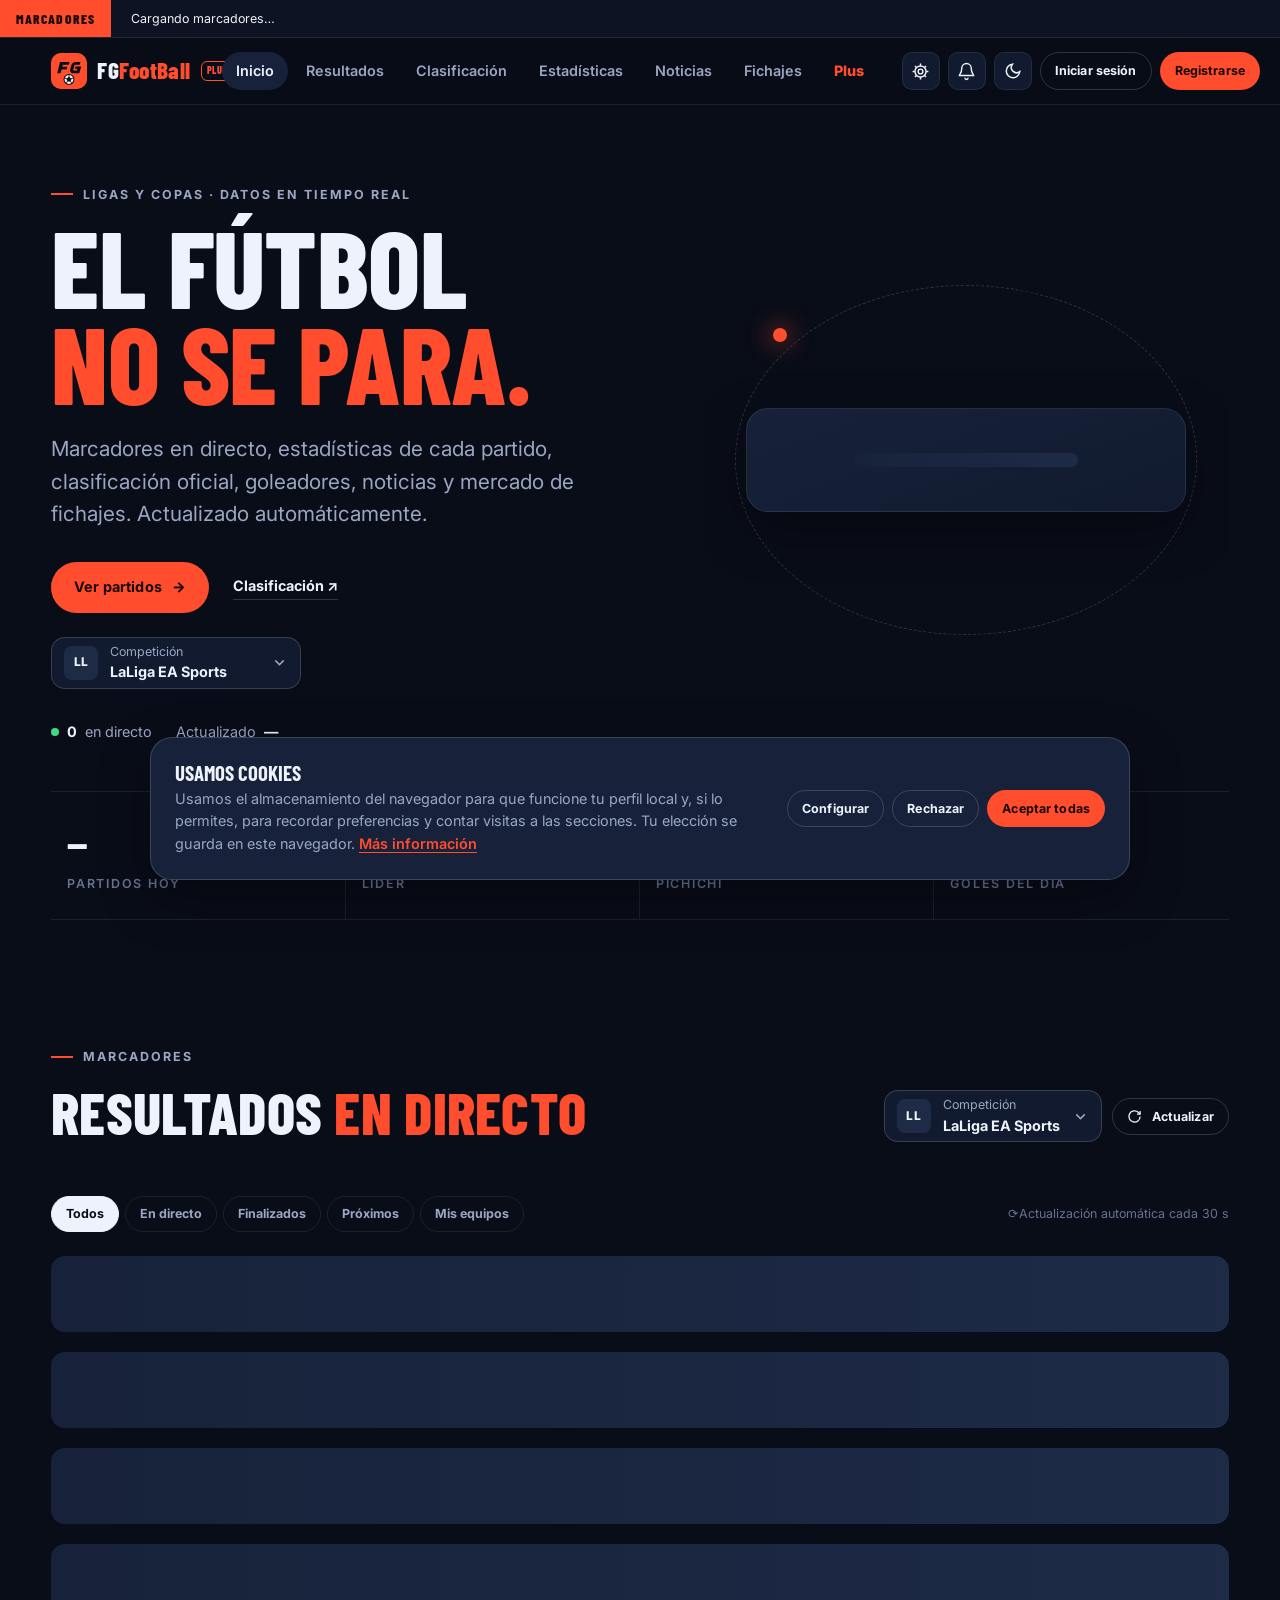
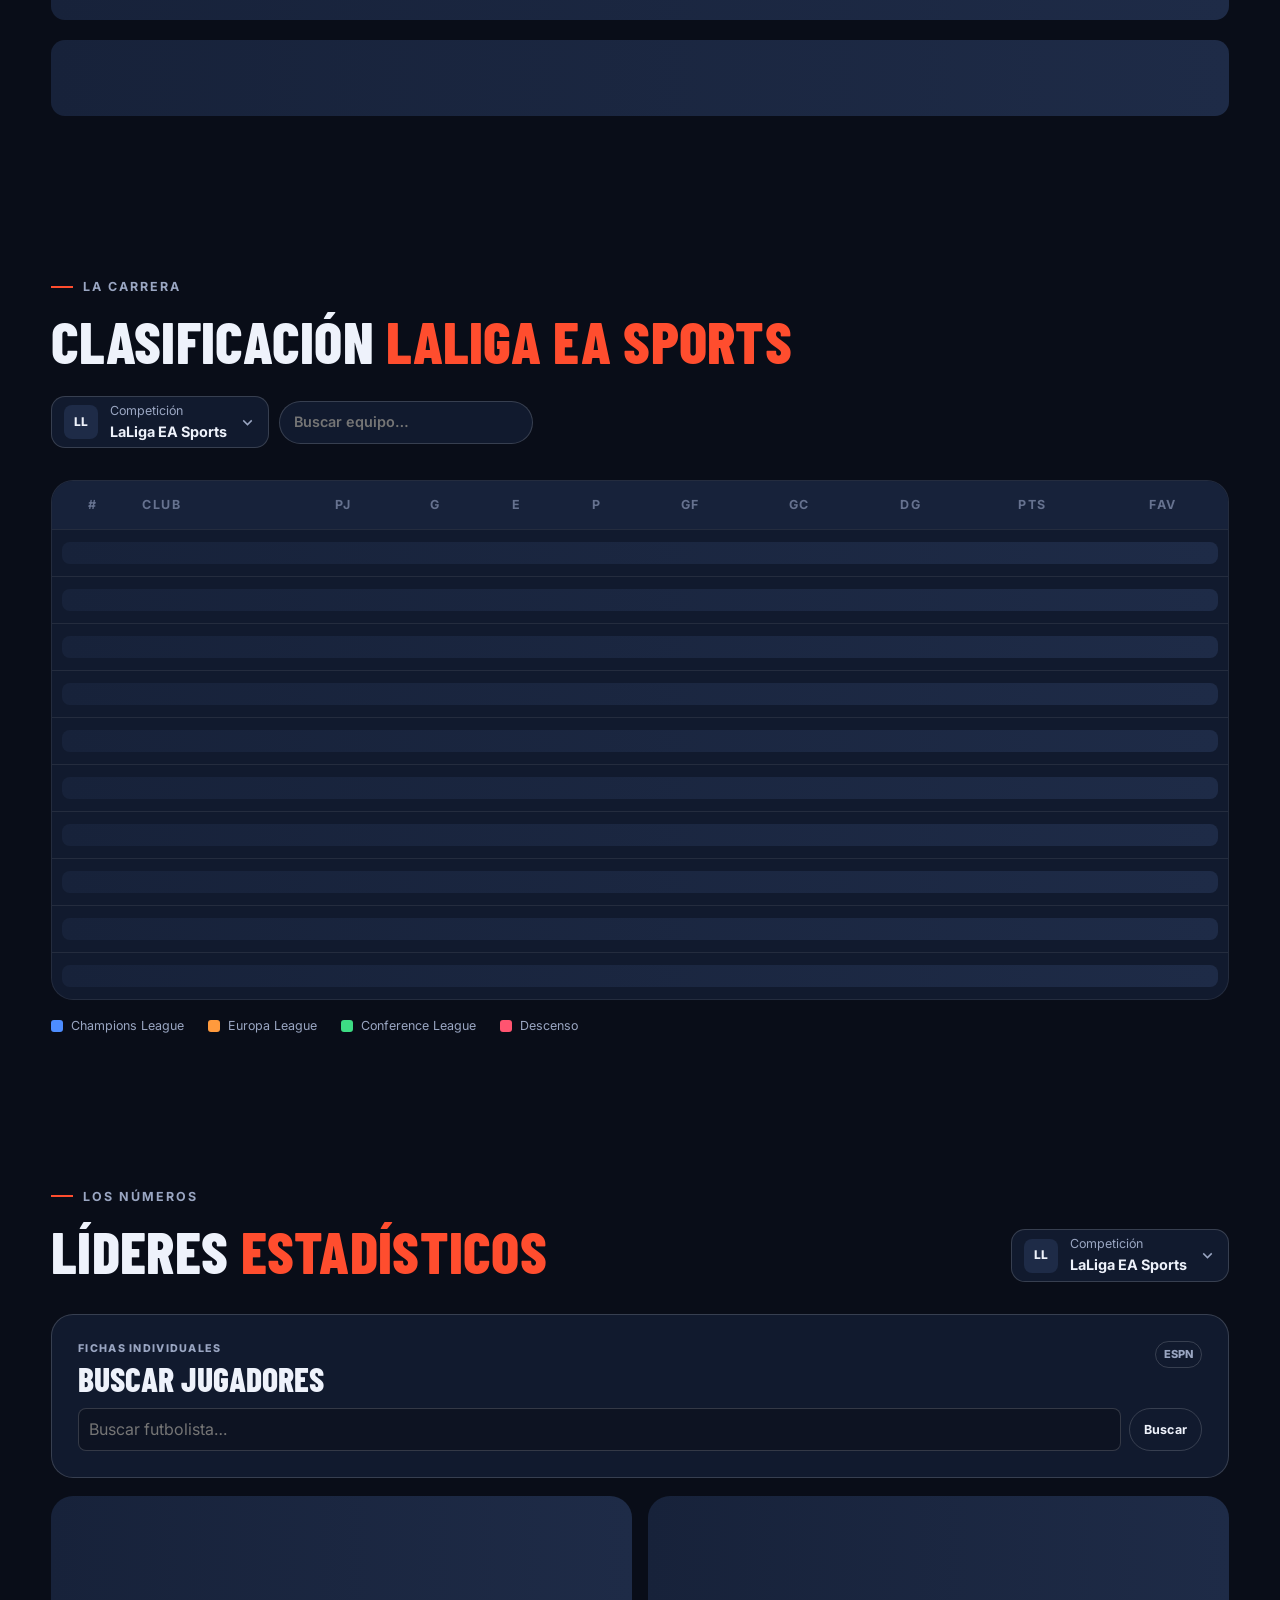
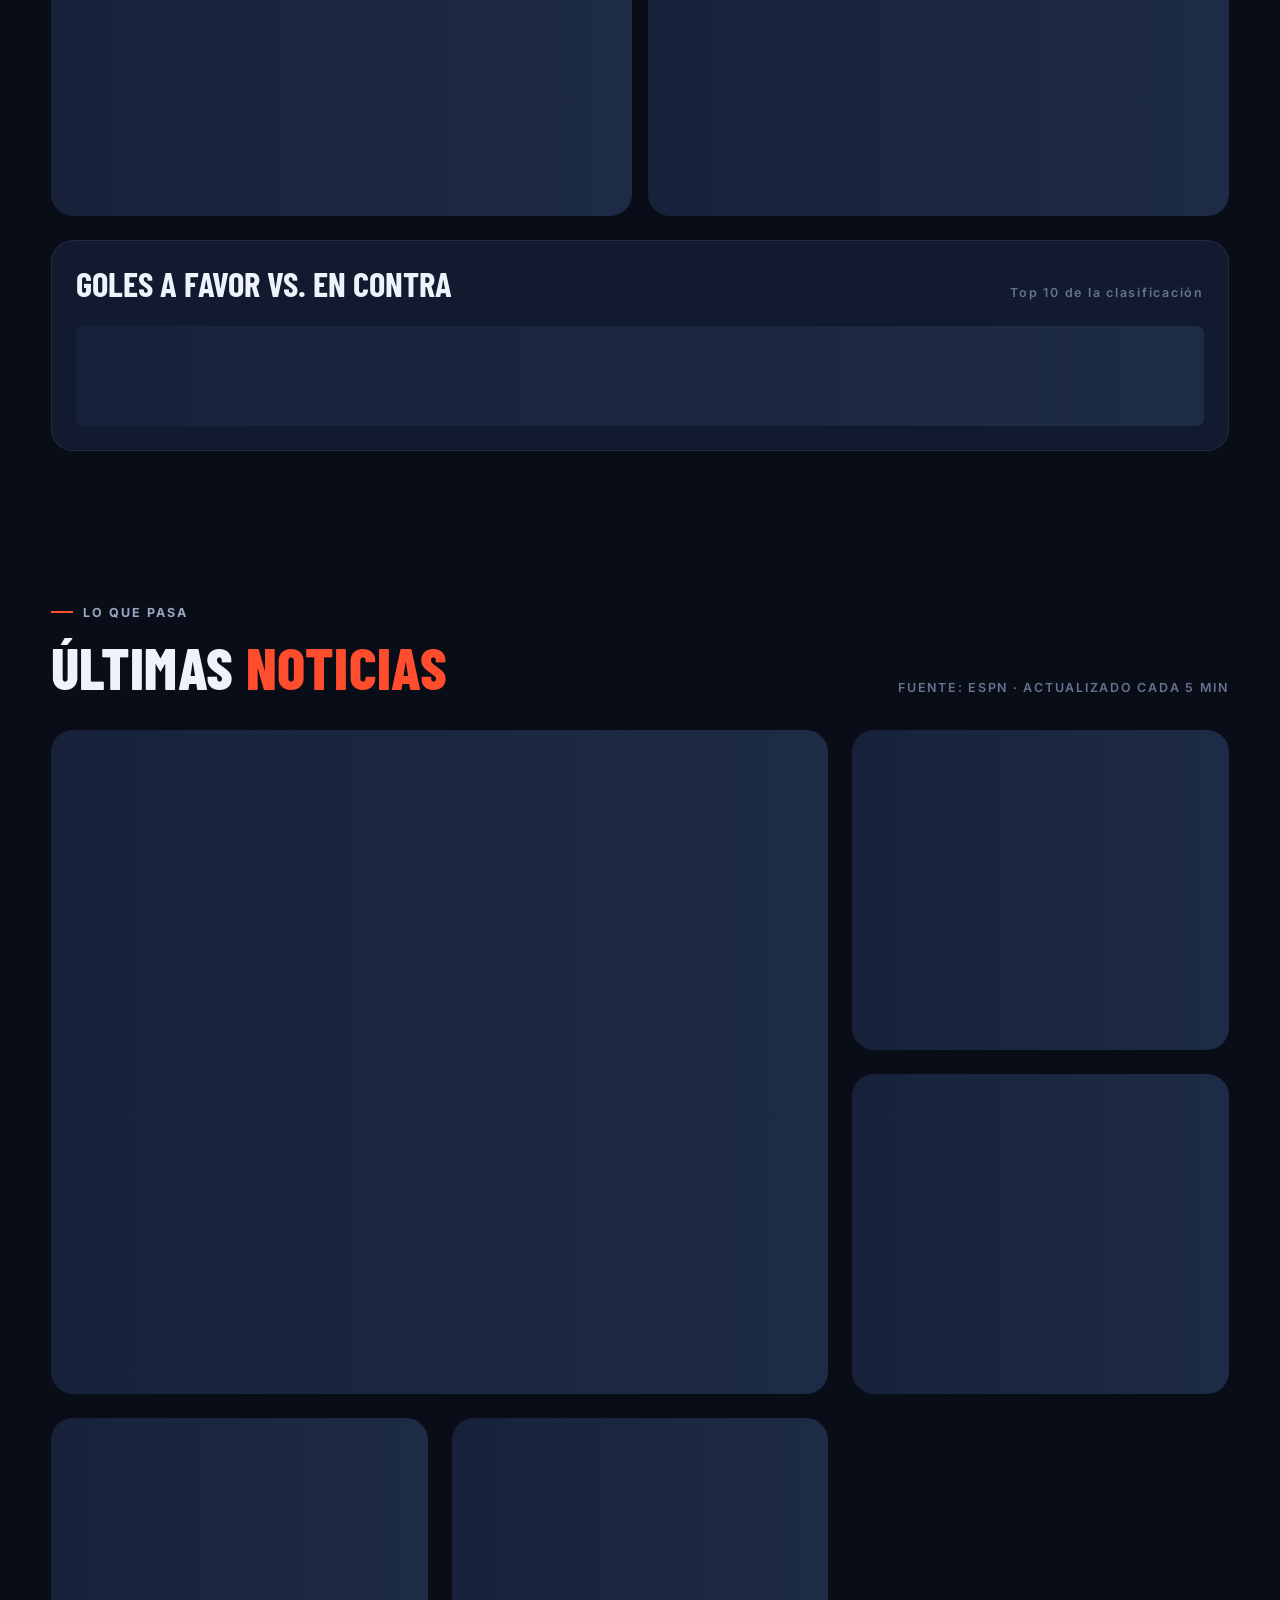
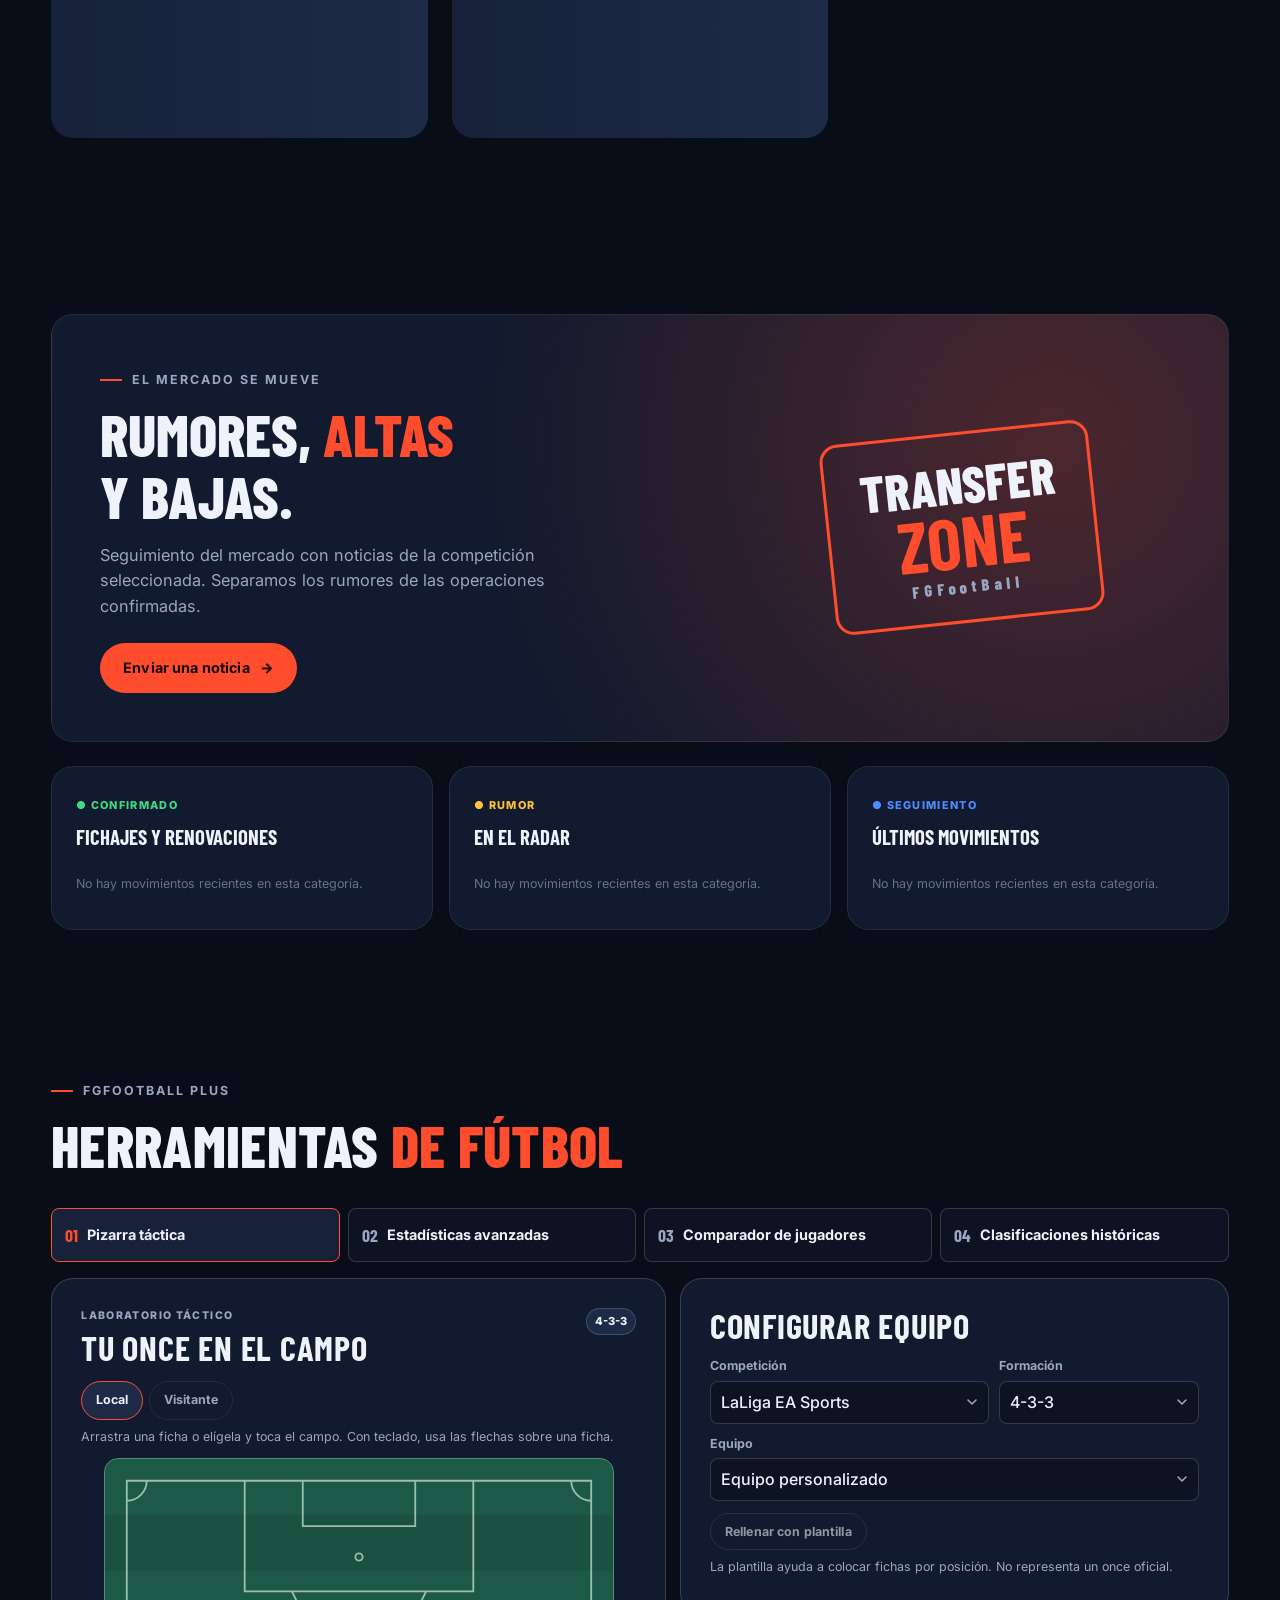
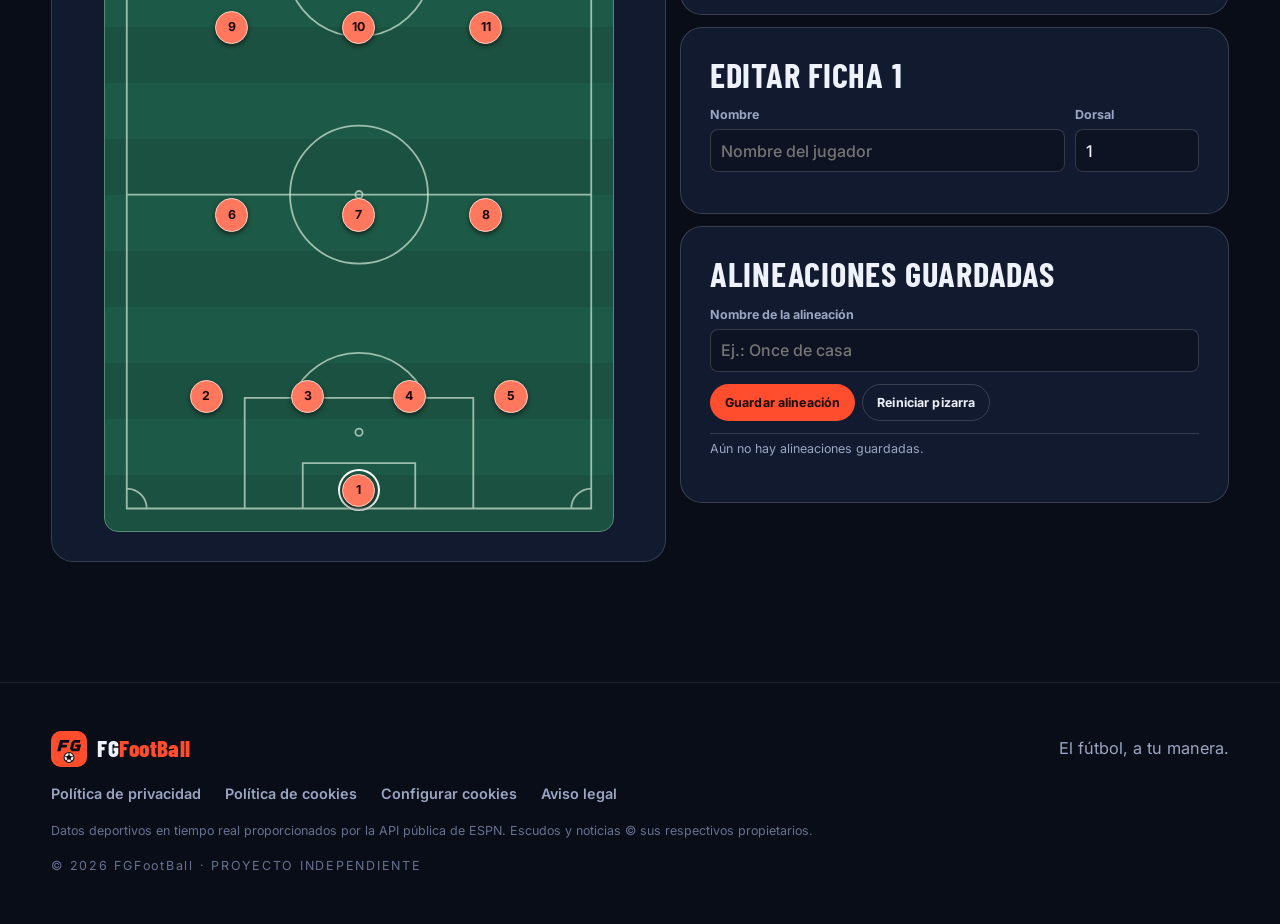
<file: index.html>
<!DOCTYPE html>
<html lang="es" data-theme="dark">
<head>
  <meta charset="utf-8">
  <meta name="viewport" content="width=device-width, initial-scale=1">
  <meta name="theme-color" content="#090d18">
  <meta name="referrer" content="no-referrer">
  <title>FGFootBall Plus | Fútbol en directo</title>
  <meta name="description" content="FGFootBall: resultados, clasificaciones, estadísticas, noticias y fichajes de las principales competiciones de fútbol.">
  <link rel="icon" type="image/svg+xml" href="fgfootball.svg">
  <link rel="preconnect" href="https://fonts.googleapis.com">
  <link rel="preconnect" href="https://fonts.gstatic.com" crossorigin>
  <link href="https://fonts.googleapis.com/css2?family=Barlow+Condensed:wght@600;700;800&family=Inter:wght@400;500;600;700;800&display=swap" rel="stylesheet">
  <link rel="stylesheet" href="css/styles.css">
  <link rel="stylesheet" href="css/plus.css">
  <link rel="stylesheet" href="css/edition.css">
</head>
<body>
  <a class="skip-link" href="#contenido">Saltar al contenido</a>

  <!-- Ticker de partidos en directo -->
  <div class="ticker" id="ticker" aria-label="Marcadores en directo">
    <div class="ticker-label"><span class="live-dot" id="tickerDot" hidden></span><span id="tickerStatus">MARCADORES</span></div>
    <div class="ticker-track" id="tickerTrack"><span class="ticker-empty">Cargando marcadores…</span></div>
  </div>

  <header class="header" id="header">
    <a class="brand" href="#inicio" aria-label="FGFootBall Plus: inicio">
      <img class="brand-mark" src="fgfootball.svg" width="36" height="36" alt=""><span class="brand-word">FG<span>FootBall</span></span><span class="plus-badge">Plus</span>
    </a>
    <nav id="nav" class="nav" aria-label="Principal">
      <a class="active" href="#inicio">Inicio</a>
      <a href="#resultados">Resultados</a>
      <a href="#clasificacion">Clasificación</a>
      <a href="#estadisticas">Estadísticas</a>
      <a href="#noticias">Noticias</a>
      <a href="#fichajes">Fichajes</a>
      <a href="#plus" class="plus-nav">Plus</a>
    </nav>
    <div class="header-actions">
      <button class="icon-btn fg-head-icon" type="button" data-open="settings" aria-label="Ajustes" title="Ajustes"><svg viewBox="0 0 24 24" width="19" height="19" fill="none" stroke="currentColor" stroke-width="1.8" aria-hidden="true"><circle cx="12" cy="12" r="3"/><path d="M12 2v3m0 14v3M2 12h3m14 0h3M5 5l2.2 2.2m9.6 9.6L19 19M19 5l-2.2 2.2m-9.6 9.6L5 19"/><circle cx="12" cy="12" r="7"/></svg></button>
      <button class="icon-btn fg-head-icon" type="button" data-open="alerts" aria-label="Notificaciones" title="Notificaciones"><svg viewBox="0 0 24 24" width="19" height="19" fill="none" stroke="currentColor" stroke-width="1.8" aria-hidden="true"><path d="M18 8a6 6 0 0 0-12 0c0 7-3 7-3 9h18c0-2-3-2-3-9m-8 12a2 2 0 0 0 4 0"/></svg><span id="fgAlertBadge" hidden></span></button>
      <button class="icon-btn" id="themeToggle" aria-label="Cambiar tema" title="Cambiar tema">
        <svg viewBox="0 0 24 24" width="18" height="18" fill="none" stroke="currentColor" stroke-width="2"><path d="M21 12.8A9 9 0 1 1 11.2 3a7 7 0 0 0 9.8 9.8z"/></svg>
      </button>
      <div class="auth-slot" id="authSlot">
        <button class="btn ghost small" data-open="login">Iniciar sesión</button>
        <button class="btn primary small" data-open="register">Registrarse</button>
      </div>
      <button class="menu-toggle icon-btn" id="menuToggle" aria-label="Abrir menú" aria-expanded="false">
        <svg viewBox="0 0 24 24" width="20" height="20" fill="none" stroke="currentColor" stroke-width="2"><path d="M3 6h18M3 12h18M3 18h18"/></svg>
      </button>
    </div>
  </header>

  <main id="contenido">
    <!-- HERO -->
    <section class="hero" id="inicio">
      <div class="hero-copy">
        <div class="eyebrow"><i></i> LIGAS Y COPAS · DATOS EN TIEMPO REAL</div>
        <h1>EL FÚTBOL<br><em>NO SE PARA.</em></h1>
        <p>Marcadores en directo, estadísticas de cada partido, clasificación oficial, goleadores, noticias y mercado de fichajes. Actualizado automáticamente.</p>
        <div class="hero-actions">
          <a class="btn primary" href="#resultados">Ver partidos <b>→</b></a>
          <a class="text-link" href="#clasificacion">Clasificación <span>↗</span></a>
        </div>
        <button type="button" class="fg-choice fg-choice-hero" data-competition-picker aria-haspopup="dialog" aria-controls="fgPicker">Cambiar competición</button>
        <div class="hero-meta" id="heroMeta">
          <span><span class="live-dot"></span> <b id="liveCount">0</b> en directo</span>
          <span>Actualizado <b id="lastUpdate">—</b></span>
        </div>
      </div>
      <div class="hero-visual" id="heroMatch" aria-live="polite">
        <div class="hero-orbit"></div>
        <div class="hero-card skeleton-block">
          <div class="sk sk-line w40"></div>
          <div class="sk sk-circle"></div>
          <div class="sk sk-line w60"></div>
        </div>
      </div>
      <div class="hero-stats">
        <div><strong id="kpiMatches">—</strong><span>PARTIDOS HOY</span></div>
        <div><strong id="kpiLeader">—</strong><span>LÍDER</span></div>
        <div><strong id="kpiScorer">—</strong><span>PICHICHI</span></div>
        <div><strong id="kpiGoals">—</strong><span>GOLES DEL DÍA</span></div>
      </div>
    </section>

    <!-- RESULTADOS -->
    <section class="section" id="resultados">
      <div class="section-head">
        <div>
          <div class="eyebrow"><i></i> MARCADORES</div>
          <h2>RESULTADOS <em>EN DIRECTO</em></h2>
        </div>
        <div class="section-tools">
          <button type="button" class="fg-choice" data-competition-picker aria-haspopup="dialog" aria-controls="fgPicker">Cambiar competición</button>
          <button class="btn ghost small" id="refreshBtn" aria-label="Actualizar ahora">
            <svg viewBox="0 0 24 24" width="15" height="15" fill="none" stroke="currentColor" stroke-width="2"><path d="M21 12a9 9 0 1 1-3-6.7L21 8"/><path d="M21 3v5h-5"/></svg>
            Actualizar
          </button>
        </div>
      </div>

      <div class="date-strip" id="dateStrip" role="tablist" aria-label="Fechas"></div>

      <div class="filter-row">
        <div class="chips" id="statusChips" role="group" aria-label="Filtrar por estado">
          <button class="chip active" data-filter="all">Todos</button>
          <button class="chip" data-filter="in">En directo</button>
          <button class="chip" data-filter="post">Finalizados</button>
          <button class="chip" data-filter="pre">Próximos</button>
          <button class="chip" data-filter="fav">Mis equipos</button>
        </div>
        <span class="refresh-note" id="refreshNote">Actualización automática cada 30 s</span>
      </div>

      <div class="score-list" id="scoreList" aria-live="polite"></div>
    </section>

    <!-- CLASIFICACIÓN -->
    <section class="section table-section" id="clasificacion">
      <div class="section-head">
        <div>
          <div class="eyebrow"><i></i> LA CARRERA</div>
          <h2><span id="standingsKind">CLASIFICACIÓN</span> <em id="standingsTitle">LALIGA</em></h2>
        </div>
        <div class="section-tools">
          <button type="button" class="fg-choice" data-competition-picker aria-haspopup="dialog" aria-controls="fgPicker">Cambiar competición</button>
          <input class="search-input" id="teamSearch" type="search" placeholder="Buscar equipo…" aria-label="Buscar equipo">
        </div>
      </div>
      <div class="table-wrap" id="standingsWrap">
        <table class="standings" id="standingsTable">
          <thead>
            <tr>
              <th data-sort="rank">#</th>
              <th class="left">CLUB</th>
              <th data-sort="gamesPlayed">PJ</th>
              <th data-sort="wins">G</th>
              <th data-sort="ties">E</th>
              <th data-sort="losses">P</th>
              <th data-sort="pointsFor" class="hide-sm">GF</th>
              <th data-sort="pointsAgainst" class="hide-sm">GC</th>
              <th data-sort="pointDifferential">DG</th>
              <th data-sort="points">PTS</th>
              <th class="hide-sm">FAV</th>
            </tr>
          </thead>
          <tbody id="standingsBody"></tbody>
        </table>
      </div>
      <div id="cupRounds" class="fg-rounds" hidden></div>
      <div class="legend" id="standingsLegend">
        <span><i class="zone-ucl"></i> Champions League</span>
        <span><i class="zone-uel"></i> Europa League</span>
        <span><i class="zone-uecl"></i> Conference League</span>
        <span><i class="zone-rel"></i> Descenso</span>
      </div>
    </section>

    <!-- ESTADÍSTICAS -->
    <section class="section" id="estadisticas">
      <div class="section-head">
        <div>
          <div class="eyebrow"><i></i> LOS NÚMEROS</div>
          <h2>LÍDERES <em>ESTADÍSTICOS</em></h2>
        </div>
        <button type="button" class="fg-choice" data-competition-picker aria-haspopup="dialog" aria-controls="fgPicker">Cambiar competición</button>
      </div>
      <div class="plus-card fg-player-search" id="jugadores">
        <div class="plus-card-top"><div><div class="plus-kicker">FICHAS INDIVIDUALES</div><h3>Buscar jugadores</h3></div><span class="plus-pill">ESPN</span></div>
        <form class="plus-search-form" id="fgPlayerSearch"><input type="search" id="fgPlayerQuery" aria-label="Nombre del jugador" placeholder="Buscar futbolista…" autocomplete="off" maxlength="80" required><button class="btn ghost small" type="submit">Buscar</button></form>
        <div id="fgPlayerResults" class="plus-player-options" aria-live="polite"></div>
      </div>
      <div class="leaders-grid" id="leadersGrid"></div>
      <div class="chart-card">
        <div class="chart-head">
          <h3>Goles a favor vs. en contra</h3>
          <span class="section-note" id="chartNote">TOP 10 DE LA CLASIFICACIÓN</span>
        </div>
        <div class="bar-chart" id="goalsChart"></div>
      </div>
    </section>

    <!-- NOTICIAS -->
    <section class="section" id="noticias">
      <div class="section-head">
        <div>
          <div class="eyebrow"><i></i> LO QUE PASA</div>
          <h2>ÚLTIMAS <em>NOTICIAS</em></h2>
        </div>
        <span class="section-note">FUENTE: ESPN · ACTUALIZADO CADA 5 MIN</span>
      </div>
      <div class="news-grid" id="newsGrid"></div>
      <div class="center"><button class="btn ghost" id="moreNews">Cargar más noticias</button></div>
    </section>

    <!-- FICHAJES -->
    <section class="section transfers-section" id="fichajes">
      <div class="transfer-panel">
        <div>
          <div class="eyebrow"><i></i> EL MERCADO SE MUEVE</div>
          <h2>RUMORES, <em>ALTAS</em><br>Y BAJAS.</h2>
          <p>Seguimiento del mercado con noticias de la competición seleccionada. Separamos los rumores de las operaciones confirmadas.</p>
          <button class="btn primary" id="sendTipBtn">Enviar una noticia <b>→</b></button>
        </div>
        <div class="transfer-stamp">TRANSFER<br><strong>ZONE</strong><span>FGFootBall</span></div>
      </div>
      <div class="transfer-columns">
        <div><span class="tag confirmed">● CONFIRMADO</span><h3>Fichajes y renovaciones</h3><ul class="transfer-list" id="tConfirmed"></ul></div>
        <div><span class="tag rumour">● RUMOR</span><h3>En el radar</h3><ul class="transfer-list" id="tRumour"></ul></div>
        <div><span class="tag info">● SEGUIMIENTO</span><h3>Últimos movimientos</h3><ul class="transfer-list" id="tInfo"></ul></div>
      </div>
    </section>
    <section class="section" id="plus" aria-labelledby="plusTitle">
      <div class="section-head">
        <div><div class="eyebrow"><i></i> FGFOOTBALL PLUS</div><h2 id="plusTitle">HERRAMIENTAS <em>DE FÚTBOL</em></h2></div>
      </div>
      <div class="plus-tabs" role="tablist" aria-label="Herramientas Plus">
        <button type="button" class="plus-tab" id="plus-tab-board" role="tab" aria-selected="true" aria-controls="plus-board"><span aria-hidden="true">01</span>Pizarra táctica</button>
        <button type="button" class="plus-tab" id="plus-tab-stats" role="tab" aria-selected="false" aria-controls="plus-stats" tabindex="-1"><span aria-hidden="true">02</span>Estadísticas avanzadas</button>
        <button type="button" class="plus-tab" id="plus-tab-compare" role="tab" aria-selected="false" aria-controls="plus-compare" tabindex="-1"><span aria-hidden="true">03</span>Comparador de jugadores</button>
        <button type="button" class="plus-tab" id="plus-tab-history" role="tab" aria-selected="false" aria-controls="plus-history" tabindex="-1"><span aria-hidden="true">04</span>Clasificaciones históricas</button>
      </div>
      <div class="plus-panel" id="plus-board" role="tabpanel" aria-labelledby="plus-tab-board"></div>
      <div class="plus-panel" id="plus-stats" role="tabpanel" aria-labelledby="plus-tab-stats" hidden></div>
      <div class="plus-panel" id="plus-compare" role="tabpanel" aria-labelledby="plus-tab-compare" hidden></div>
      <div class="plus-panel" id="plus-history" role="tabpanel" aria-labelledby="plus-tab-history" hidden></div>
    </section>
  </main>

  <footer class="footer">
    <div class="footer-top">
      <a class="brand" href="#inicio" aria-label="FGFootBall inicio"><img class="brand-mark" src="fgfootball.svg" width="36" height="36" alt=""><span class="brand-word">FG<span>FootBall</span></span></a>
      <p>El fútbol, a tu manera.</p>
    </div>
    <div class="footer-links">
      <button class="link-btn" data-open="privacy">Política de privacidad</button>
      <button class="link-btn" data-open="cookiePolicy">Política de cookies</button>
      <button class="link-btn" id="cookieSettingsLink">Configurar cookies</button>
      <button class="link-btn" data-open="legal">Aviso legal</button>
    </div>
    <p class="data-credit">Datos deportivos en tiempo real proporcionados por la API pública de ESPN. Escudos y noticias © sus respectivos propietarios.</p>
    <span class="copyright">© <span id="year">2026</span> FGFootBall · PROYECTO INDEPENDIENTE</span>
  </footer>

  <!-- ===================== MODALES ===================== -->
  <div class="overlay" id="overlay" hidden></div>

  <!-- Iniciar sesión -->
  <dialog class="modal" id="modal-login" aria-labelledby="loginTitle">
    <button class="modal-close" data-close aria-label="Cerrar">×</button>
    <div class="modal-head">
      <img class="brand-mark" src="fgfootball.svg" width="36" height="36" alt="">
      <h2 id="loginTitle">Bienvenido de nuevo</h2>
      <p>Inicia sesión para guardar tus equipos favoritos y recibir avisos de goles.</p>
    </div>
    <form id="loginForm" class="form" method="dialog" novalidate>
      <label class="field">
        <span>Usuario o correo</span>
        <input type="text" name="email" autocomplete="username" autocapitalize="none" spellcheck="false" required placeholder="Usuario o correo">
        <small class="err"></small>
      </label>
      <label class="field">
        <span>Contraseña</span>
        <div class="pw-wrap">
          <input type="password" name="password" autocomplete="current-password" required placeholder="••••••••">
          <button type="button" class="pw-toggle" aria-label="Mostrar contraseña">Ver</button>
        </div>
        <small class="err"></small>
      </label>
      <div class="form-row">
        <label class="check"><input type="checkbox" name="remember" checked> Recordarme</label>
        <button type="button" class="link-btn" data-open="forgot">Cambiar contraseña</button>
      </div>
      <p class="form-error" role="alert"></p>
      <button class="btn primary block" type="submit">Iniciar sesión <b>→</b></button>
      <p class="switch">¿No tienes cuenta? <button type="button" class="link-btn" data-open="register">Regístrate gratis</button></p>
    </form>
  </dialog>

  <!-- Registro -->
  <dialog class="modal" id="modal-register" aria-labelledby="registerTitle">
    <button class="modal-close" data-close aria-label="Cerrar">×</button>
    <div class="modal-head">
      <img class="brand-mark" src="fgfootball.svg" width="36" height="36" alt="">
      <h2 id="registerTitle">Crea tu cuenta</h2>
      <p>Crea un perfil local. No se sincroniza con la APK ni con otros dispositivos. No reutilices una contraseña de otro sitio.</p>
    </div>
    <form id="registerForm" class="form" method="dialog" novalidate>
      <div class="grid-2">
        <label class="field">
          <span>Nombre</span>
          <input type="text" name="name" autocomplete="given-name" required minlength="2" placeholder="Tu nombre">
          <small class="err"></small>
        </label>
        <label class="field">
          <span>Usuario</span>
          <input type="text" name="username" autocomplete="username" required pattern="[a-zA-Z0-9_]{3,20}" placeholder="aficion_9">
          <small class="err"></small>
        </label>
      </div>
      <label class="field">
        <span>Correo electrónico</span>
        <input type="email" name="email" autocomplete="email" required placeholder="tu-alias@example.test">
        <small class="err"></small>
      </label>
      <label class="field">
        <span>Contraseña</span>
        <div class="pw-wrap">
          <input type="password" name="password" autocomplete="new-password" required minlength="8" placeholder="Mínimo 8 caracteres">
          <button type="button" class="pw-toggle" aria-label="Mostrar contraseña">Ver</button>
        </div>
        <div class="pw-meter" aria-hidden="true"><i></i></div>
        <small class="pw-hint">Usa mayúsculas, números y símbolos.</small>
        <small class="err"></small>
      </label>
      <label class="field">
        <span>Repetir contraseña</span>
        <input type="password" name="password2" autocomplete="new-password" required placeholder="Repite la contraseña">
        <small class="err"></small>
      </label>
      <button type="button" id="registerTeam" class="fg-choice fg-team-choice" data-team-picker aria-haspopup="dialog" aria-controls="fgPicker">Elegir equipo favorito</button>
      <input type="hidden" name="team">
      <input type="hidden" name="teamLeague">
      <label class="check"><input type="checkbox" name="terms" required> Acepto el <button type="button" class="link-btn" data-open="legal">aviso legal</button> y la <button type="button" class="link-btn" data-open="privacy">política de privacidad</button></label>
      <label class="check"><input type="checkbox" name="newsletter" disabled> El boletín no está disponible en esta versión</label>
      <p class="form-error" role="alert"></p>
      <button class="btn primary block" type="submit">Crear cuenta <b>→</b></button>
      <p class="switch">¿Ya tienes cuenta? <button type="button" class="link-btn" data-open="login">Inicia sesión</button></p>
    </form>
  </dialog>

  <!-- Recuperar contraseña -->
  <dialog class="modal" id="modal-forgot" aria-labelledby="forgotTitle">
    <button class="modal-close" data-close aria-label="Cerrar">×</button>
    <div class="modal-head">
      <h2 id="forgotTitle">Cambiar contraseña</h2>
      <p>No podemos enviar correos desde una cuenta local. Para cambiar tu contraseña, introduce la actual.</p>
    </div>
    <form id="forgotForm" class="form" method="dialog" novalidate>
      <label class="field"><span>Correo electrónico</span><input type="email" name="email" required><small class="err"></small></label>
      <label class="field"><span>Usuario</span><input type="text" name="username" required><small class="err"></small></label>
      <label class="field"><span>Contraseña actual</span><input type="password" name="current" required autocomplete="current-password"><small class="err"></small></label>
      <label class="field"><span>Nueva contraseña</span><input type="password" name="password" autocomplete="new-password" required minlength="8"><small class="err"></small></label>
      <p class="form-error" role="alert"></p>
      <button class="btn primary block" type="submit">Guardar nueva contraseña</button>
    </form>
  </dialog>

  <!-- Perfil -->
  <dialog class="modal" id="modal-profile" aria-labelledby="profileTitle">
    <button class="modal-close" data-close aria-label="Cerrar">×</button>
    <div class="modal-head">
      <div class="avatar big" id="profileAvatar">F</div>
      <h2 id="profileTitle">Mi perfil</h2>
      <p id="profileSince"></p>
    </div>
    <form id="profileForm" class="form" method="dialog" novalidate>
      <label class="field"><span>Nombre</span><input type="text" name="name" required minlength="2"><small class="err"></small></label>
      <button type="button" id="profileTeam" class="fg-choice fg-team-choice" data-team-picker aria-haspopup="dialog" aria-controls="fgPicker">Elegir equipo favorito</button>
      <input type="hidden" name="team">
      <input type="hidden" name="teamLeague">
      <label class="check"><input type="checkbox" name="notify"> Limitar las notificaciones del dispositivo a mis equipos</label>
      <label class="check"><input type="checkbox" name="newsletter" disabled> El boletín no está disponible en esta versión</label>
      <button type="button" class="link-btn" data-open="settings">Cambiar foto y otros ajustes</button>
      <div class="fav-list" id="favList"></div>
      <p class="form-error" role="alert"></p>
      <div class="grid-2">
        <button class="btn primary block" type="submit">Guardar cambios</button>
        <button class="btn ghost block" type="button" id="logoutBtn">Cerrar sesión</button>
      </div>
      <button class="link-btn danger" type="button" id="deleteAccountBtn">Eliminar mi cuenta</button>
    </form>
  </dialog>

  <dialog class="modal wide" id="modal-player" aria-labelledby="fgPlayerTitle">
    <button class="modal-close" data-close aria-label="Cerrar">×</button>
    <div class="modal-head"><div class="eyebrow"><i></i> FICHA DEL JUGADOR</div><h2 id="fgPlayerTitle"></h2></div>
    <div class="plus-fields plus-field-grid">
      <label>Competición<select id="fgPlayerLeague"></select></label>
      <label>Temporada<select id="fgPlayerYear"></select></label>
    </div>
    <p class="plus-note" id="fgPlayerScope"></p>
    <div id="fgPlayerDetail" aria-live="polite"></div>
  </dialog>
  <dialog class="modal" id="modal-settings" aria-labelledby="fgSettingsTitle">
    <button class="modal-close" data-close aria-label="Cerrar">×</button>
    <div class="modal-head"><h2 id="fgSettingsTitle">Ajustes</h2><p>Personaliza FGFootBall Plus en este dispositivo.</p></div>
    <div class="form plus-fields">
      <div class="grid-2">
        <label>Idioma<select id="fgLanguage"><option value="es">Español</option><option value="en">English</option><option value="fr">Français</option></select></label>
        <label>Tema<select id="fgTheme"><option value="dark">Oscuro</option><option value="light">Claro</option><option value="system">Sistema</option></select></label>
      </div>
      <label class="check"><input id="fgMotion" type="checkbox"> Reducir animaciones</label>
      <label class="check"><input id="fgTranslate" type="checkbox"> Traducir rumores si el navegador lo permite</label>
      <label>Monitor de goles<select id="fgGoalScope"><option value="all">Todos los partidos de la competición</option><option value="favorites">Solo mis equipos favoritos</option><option value="off">Desactivado</option></select></label>
      <p class="plus-note">Los avisos se generan mientras FGFootBall Plus está abierto.</p>
      <label class="check"><input id="fgDeviceAlerts" type="checkbox"> Mostrar avisos del dispositivo</label>
      <button type="button" id="fgNotifyPermission" class="btn ghost small">Activar notificaciones del dispositivo</button>
      <p class="plus-note" id="fgNotifyStatus" role="status"></p>
      <div class="fg-avatar-controls" id="fgAvatarControls">
        <div class="avatar big" id="fgSettingsAvatar"></div><div><label class="field"><span>Imagen de perfil</span><input type="file" id="fgAvatarFile" accept="image/jpeg,image/png,image/webp"></label><button type="button" id="fgAvatarRemove" class="link-btn">Quitar foto</button></div>
      </div>
      <p class="plus-note" id="fgAvatarInfo" role="status"></p>
      <button type="button" class="btn ghost small" data-open="cookies">Configurar cookies</button>
    </div>
  </dialog>
  <dialog class="modal" id="modal-alerts" aria-labelledby="fgAlertsTitle">
    <button class="modal-close" data-close aria-label="Cerrar">×</button>
    <div class="modal-head"><h2 id="fgAlertsTitle">Notificaciones</h2><p>Avisos de goles detectados en este dispositivo.</p></div>
    <div id="fgAlertList" class="plus-player-options"></div>
    <div class="grid-2"><button type="button" class="btn ghost small" id="fgAlertsClear">Borrar avisos</button><button type="button" class="btn ghost small" data-open="settings">Ajustes</button></div>
  </dialog>
  <dialog class="modal" id="modal-rumour" aria-labelledby="fgRumourHeading">
    <button class="modal-close" data-close aria-label="Cerrar">×</button>
    <div class="modal-head"><div class="eyebrow"><i></i> RUMOR DE USUARIO</div><h2 id="fgRumourHeading"></h2></div>
    <p class="plus-note">Información aportada por un usuario, sin verificar.</p>
    <p id="fgRumourBody"></p><p id="fgRumourStatus" class="plus-note" role="status"></p>
    <p class="plus-note">Si lo compartes, quien reciba el enlace o mensaje podrá leer y reenviar todo el texto, aunque lo borres de tu perfil. No incluyas datos personales.</p>
    <div class="grid-2"><button type="button" id="fgRumourOriginal" class="btn ghost small" hidden>Ver original</button><button type="button" id="fgRumourTranslate" class="btn ghost small" hidden>Traducir ahora</button><button type="button" id="fgRumourShare" class="btn ghost small">Compartir rumor</button></div>
  </dialog>

  <!-- Detalle del partido -->
  <dialog class="modal wide" id="modal-match" aria-labelledby="matchTitle">
    <button class="modal-close" data-close aria-label="Cerrar">×</button>
    <div id="matchContent"><div class="loader"></div></div>
  </dialog>

  <!-- Enviar noticia -->
  <dialog class="modal" id="modal-tip" aria-labelledby="tipTitle">
    <button class="modal-close" data-close aria-label="Cerrar">×</button>
    <div class="modal-head"><h2 id="tipTitle">Enviar una noticia</h2><p>La noticia que añadas solo se guarda en este navegador. No se envía a un servidor.</p></div>
    <form id="tipForm" class="form" method="dialog" novalidate>
      <label class="field"><span>Titular</span><input type="text" name="title" required minlength="8" maxlength="120"><small class="err"></small></label>
      <label class="field"><span>Tipo</span>
        <select name="kind"><option value="rumor">Rumor</option><option value="confirmado">Confirmado</option><option value="renovacion">Renovación</option></select>
      </label>
      <label class="field"><span>Detalles y fuente</span><textarea name="body" rows="4" required minlength="20" maxlength="1000"></textarea><small class="err"></small></label>
      <label class="field"><span>Idioma del rumor</span><select name="language"><option value="es">Español</option><option value="en">English</option><option value="fr">Français</option></select></label>
      <p class="form-error" role="alert"></p>
      <button class="btn primary block" type="submit">Enviar <b>→</b></button>
    </form>
  </dialog>

  <!-- Configuración de cookies -->
  <dialog class="modal" id="modal-cookies" aria-labelledby="cookiesTitle">
    <button class="modal-close" data-close aria-label="Cerrar">×</button>
    <div class="modal-head"><h2 id="cookiesTitle">Preferencias de cookies</h2><p>Elige qué tipos de cookies y almacenamiento local nos permites usar. Puedes cambiarlo cuando quieras.</p></div>
    <form id="cookieForm" class="form" method="dialog">
      <div class="cookie-cat">
        <div><h4>Necesarias</h4><p>Imprescindibles para iniciar sesión, recordar tu consentimiento y la seguridad. No se pueden desactivar.</p></div>
        <label class="switch-toggle"><input type="checkbox" checked disabled><span></span></label>
      </div>
      <div class="cookie-cat">
        <div><h4>Preferencias</h4><p>Recuerdan la competición y los cambios hechos en la navegación. Lo que elijas explícitamente en Ajustes se guarda aparte.</p></div>
        <label class="switch-toggle"><input type="checkbox" name="preferences"><span></span></label>
      </div>
      <div class="cookie-cat">
        <div><h4>Analíticas locales</h4><p>Cuentan las visitas a cada sección en este navegador. No se transmiten.</p></div>
        <label class="switch-toggle"><input type="checkbox" name="analytics"><span></span></label>
      </div>
      <div class="cookie-cat">
        <div><h4>Marketing</h4><p>Esta versión no incluye seguimiento publicitario.</p></div>
        <label class="switch-toggle"><input type="checkbox" name="marketing" disabled><span></span></label>
      </div>
      <div class="grid-2">
        <button class="btn ghost block" type="button" id="cookieRejectAll">Rechazar opcionales</button>
        <button class="btn primary block" type="submit">Guardar preferencias</button>
      </div>
    </form>
  </dialog>

  <!-- Textos legales -->
  <dialog class="modal" id="modal-cookiePolicy" aria-labelledby="cpTitle">
    <button class="modal-close" data-close aria-label="Cerrar">×</button>
    <div class="legal-text">
      <h2 id="cpTitle">Política de cookies</h2>
      <p>FGFootBall Plus utiliza el almacenamiento de este navegador (localStorage y sessionStorage) para mantener tu cuenta local y, si lo autorizas, recordar tus preferencias y contar las visitas a secciones.</p>
      <h4>Tipos que usamos</h4>
      <ul>
        <li><b>ff_consent</b> (necesaria): guarda tus preferencias de cookies durante 12 meses.</li>
        <li><b>ff_session</b> (necesaria): mantiene tu sesión iniciada.</li>
        <li><b>ff_users</b> (necesaria): datos de tu cuenta guardados en tu navegador.</li>
        <li><b>ff_prefs</b> (preferencias): competición y tema elegidos durante la navegación.</li>
        <li><b>fg_language</b> y <b>fg_edition</b>: guardan los cambios que haces explícitamente en Ajustes, como el idioma o los avisos.</li>
        <li><b>ff_analytics</b> (analíticas): contador anónimo de visitas por sección.</li>
      </ul>
      <h4>Registro de tu consentimiento</h4>
      <p>Tu elección y su fecha se guardan en este navegador. La aplicación no realiza una consulta de tu IP ni envía tus preferencias de almacenamiento a un servidor de consentimientos.</p>
      <h4>Cómo gestionarlas</h4>
      <p>Puedes cambiar tu elección en cualquier momento desde «Configurar cookies» en el pie de página o borrar los datos desde la configuración de tu navegador.</p>
    </div>
  </dialog>

  <dialog class="modal" id="modal-privacy" aria-labelledby="prTitle">
    <button class="modal-close" data-close aria-label="Cerrar">×</button>
    <div class="legal-text">
      <h2 id="prTitle">Política de privacidad</h2>
      <p><b>Responsable:</b> FGFootBall, proyecto independiente.</p>
      <p><b>Datos que tratamos:</b> nombre, usuario, correo electrónico, equipo favorito y preferencias. La contraseña nunca se guarda en claro: se almacena un hash PBKDF2-SHA256 con sal aleatoria.</p>
      <p><b>Preferencias de almacenamiento:</b> al responder al aviso, tu elección se conserva en este navegador. No enviamos un registro de ese consentimiento.</p>
      <p><b>Dónde se guardan las cuentas:</b> en esta versión, las cuentas se guardan únicamente en el almacenamiento local de tu navegador. No se envían a ningún servidor.</p>
      <p><b>Datos deportivos:</b> el navegador se conecta a ESPN para cargar resultados, estadísticas, imágenes y noticias. Las búsquedas del buscador y del comparador se envían a ESPN. La tipografía se carga desde Google Fonts.</p>
      <p><b>Uso local:</b> tus favoritos, fotos, avisos, alineaciones y noticias añadidas se guardan en el dispositivo. Si compartes un rumor, el texto se incluye en el enlace web o en el mensaje de Android.</p>
      <p><b>Controles:</b> puedes editar tu perfil o eliminar la cuenta y sus noticias desde «Mi perfil». Las alineaciones se gestionan desde la pizarra y los avisos desde la campana.</p>
    </div>
  </dialog>

  <dialog class="modal" id="modal-legal" aria-labelledby="lgTitle">
    <button class="modal-close" data-close aria-label="Cerrar">×</button>
    <div class="legal-text">
      <h2 id="lgTitle">Aviso legal</h2>
      <p>FGFootBall es un proyecto independiente sin relación oficial con LaLiga, la RFEF, la UEFA ni ningún club.</p>
      <p>Los datos deportivos proceden de la API pública de ESPN y pueden presentar retrasos. Las noticias enlazan a su fuente original.</p>
      <p>Los nombres, escudos y marcas pertenecen a sus respectivos propietarios y se muestran con fines informativos.</p>
    </div>
  </dialog>

  <dialog class="modal fg-picker" id="fgPicker" aria-labelledby="fgPickerTitle" aria-describedby="fgPickerHint">
    <div class="fg-picker-inner">
      <div class="fg-picker-head">
        <div class="eyebrow"><i></i> FGFootBall</div>
        <button class="modal-close" id="fgPickerClose" type="button" aria-label="Cerrar selector">×</button>
        <h2 id="fgPickerTitle">Elige competición</h2>
        <p id="fgPickerHint"></p>
        <button type="button" class="fg-picker-back" id="fgPickerBack" hidden>‹ Ver competiciones</button>
      </div>
      <label class="fg-picker-search">
        <svg aria-hidden="true" width="18" height="18" viewBox="0 0 24 24" fill="none" stroke="currentColor" stroke-width="2"><circle cx="11" cy="11" r="6"/><path d="m16 16 4 4"/></svg>
        <input type="search" id="fgPickerSearch" autocomplete="off" aria-label="Buscar competición" placeholder="Buscar competición…">
      </label>
      <div id="fgPickerOptions" class="fg-picker-options"></div>
    </div>
  </dialog>

  <!-- Banner de cookies -->
  <div class="cookie-banner" id="cookieBanner" role="dialog" aria-live="polite" aria-label="Aviso de cookies" hidden>
    <div class="cookie-text">
      <h3>Usamos cookies</h3>
      <p>Usamos el almacenamiento del navegador para que funcione tu perfil local y, si lo permites, para recordar preferencias y contar visitas a las secciones. Tu elección se guarda en este navegador. <button class="link-btn" data-open="cookiePolicy">Más información</button></p>
    </div>
    <div class="cookie-actions">
      <button class="btn ghost small" id="cookieConfigure">Configurar</button>
      <button class="btn ghost small" id="cookieReject">Rechazar</button>
      <button class="btn primary small" id="cookieAccept">Aceptar todas</button>
    </div>
  </div>

  <!-- Toasts -->
  <div class="toasts" id="toasts" aria-live="assertive"></div>

  <script src="js/utils.js"></script>
  <script src="js/edition-i18n.js"></script>
  <script src="js/competitions.js"></script>
  <script src="js/cookies.js"></script>
  <script src="js/auth.js"></script>
  <script src="js/api.js"></script>
  <script src="js/render.js"></script>
  <script src="js/app.js"></script>
  <script src="js/plus-api.js"></script>
  <script src="js/plus-board.js"></script>
  <script src="js/edition.js"></script>
  <script src="js/players.js"></script>
  <script src="js/plus.js"></script>
</body>
</html>
</file>
<file: css/styles.css>
/* =========================================================
   FERFOOTBALL — Hoja de estilos principal
   ========================================================= */

/* ---------- Tokens ---------- */
:root {
  --bg: #090d18;
  --bg-2: #0d1322;
  --surface: #111a2e;
  --surface-2: #17223a;
  --surface-3: #1e2b47;
  --line: rgba(255, 255, 255, 0.08);
  --line-strong: rgba(255, 255, 255, 0.16);
  --text: #eef2fb;
  --text-muted: #9aa6c2;
  --text-faint: #66728f;
  --accent: #ff4d2e;
  --accent-hover: #ff6a4f;
  --accent-ink: #1a0803;
  --live: #3ddc84;
  --warn: #ffc23d;
  --danger: #ff5470;
  --blue: #4d8dff;
  --zone-ucl: #4d8dff;
  --zone-uel: #ff9a3d;
  --zone-uecl: #3ddc84;
  --zone-rel: #ff5470;

  --font-display: 'Barlow Condensed', 'Arial Narrow', sans-serif;
  --font-body: 'Inter', system-ui, -apple-system, sans-serif;

  --text-xs: clamp(0.72rem, 0.7rem + 0.1vw, 0.78rem);
  --text-sm: clamp(0.84rem, 0.82rem + 0.1vw, 0.9rem);
  --text-base: clamp(0.95rem, 0.92rem + 0.15vw, 1.02rem);
  --text-lg: clamp(1.1rem, 1rem + 0.4vw, 1.3rem);
  --text-xl: clamp(1.5rem, 1.2rem + 1.2vw, 2.2rem);
  --text-2xl: clamp(2.2rem, 1.6rem + 2.6vw, 4rem);
  --text-hero: clamp(3.2rem, 2rem + 6vw, 7.5rem);

  --space-1: 4px;
  --space-2: 8px;
  --space-3: 12px;
  --space-4: 16px;
  --space-5: 24px;
  --space-6: 32px;
  --space-7: 48px;
  --space-8: 72px;
  --space-9: 112px;

  --radius-sm: 8px;
  --radius: 14px;
  --radius-lg: 22px;
  --shadow: 0 18px 50px rgba(0, 0, 0, 0.35);
  --ease: cubic-bezier(0.2, 0.8, 0.2, 1);
  --gutter: clamp(16px, 4vw, 56px);
  --max: 1320px;
}

[data-theme="light"] {
  --bg: #f4f1ea;
  --bg-2: #ebe7dd;
  --surface: #ffffff;
  --surface-2: #f6f4ef;
  --surface-3: #ece8df;
  --line: rgba(9, 13, 24, 0.09);
  --line-strong: rgba(9, 13, 24, 0.18);
  --text: #0b1020;
  --text-muted: #4d566c;
  --text-faint: #7d8599;
  --accent: #e63b1c;
  --accent-hover: #ff4d2e;
  --accent-ink: #ffffff;
  --live: #109a52;
  --shadow: 0 18px 40px rgba(20, 20, 40, 0.12);
}

/* ---------- Base ---------- */
*, *::before, *::after { box-sizing: border-box; }
html { scroll-behavior: smooth; scroll-padding-top: 120px; -webkit-text-size-adjust: 100%; }
body {
  margin: 0;
  background: var(--bg);
  color: var(--text);
  font-family: var(--font-body);
  font-size: var(--text-base);
  line-height: 1.55;
  -webkit-font-smoothing: antialiased;
  overflow-x: hidden;
  transition: background 0.3s var(--ease), color 0.3s var(--ease);
}
img { max-width: 100%; display: block; }
a { color: inherit; text-decoration: none; }
button { font: inherit; color: inherit; cursor: pointer; }
input, select, textarea { font: inherit; color: inherit; }
h1, h2, h3, h4 { margin: 0; line-height: 1.05; }
p { margin: 0; }
ul { margin: 0; padding: 0; list-style: none; }
:focus-visible { outline: 2px solid var(--accent); outline-offset: 3px; border-radius: 6px; }
.sr-only { position: absolute; width: 1px; height: 1px; overflow: hidden; clip: rect(0 0 0 0); white-space: nowrap; }
.skip-link { position: absolute; left: -999px; top: 8px; z-index: 999; background: var(--accent); color: var(--accent-ink); padding: 8px 14px; border-radius: 8px; }
.skip-link:focus { left: 8px; }
.center { display: flex; justify-content: center; margin-top: var(--space-6); }
em { font-style: normal; color: var(--accent); }

/* ---------- Ticker ---------- */
.ticker {
  display: flex;
  align-items: stretch;
  height: 38px;
  background: var(--bg-2);
  border-bottom: 1px solid var(--line);
  font-size: var(--text-xs);
  overflow: hidden;
}
.ticker-label {
  display: flex;
  align-items: center;
  gap: 8px;
  padding: 0 16px;
  background: var(--accent);
  color: var(--accent-ink);
  font-family: var(--font-display);
  font-weight: 800;
  letter-spacing: 0.08em;
  font-size: 0.85rem;
  flex-shrink: 0;
}
.ticker-label .live-dot { background: var(--accent-ink); }
.ticker-label .live-dot[hidden] { display: none; }
.ticker-track {
  display: flex;
  align-items: center;
  gap: 28px;
  padding: 0 20px;
  white-space: nowrap;
  overflow-x: auto;
  scrollbar-width: none;
}
.ticker-track::-webkit-scrollbar { display: none; }
.ticker-item { display: inline-flex; align-items: center; gap: 8px; color: var(--text-muted); cursor: pointer; }
.ticker-item:hover { color: var(--text); }
.ticker-item b { color: var(--text); font-variant-numeric: tabular-nums; }
.ticker-item img { width: 16px; height: 16px; object-fit: contain; }
.ticker-item .min { color: var(--live); font-weight: 700; }
.ticker-empty { color: var(--text-faint); }

.live-dot {
  display: inline-block;
  width: 8px;
  height: 8px;
  border-radius: 50%;
  background: var(--live);
  box-shadow: 0 0 0 0 rgba(61, 220, 132, 0.6);
  animation: pulse 1.6s infinite;
}
@keyframes pulse {
  0% { box-shadow: 0 0 0 0 rgba(61, 220, 132, 0.55); }
  70% { box-shadow: 0 0 0 8px rgba(61, 220, 132, 0); }
  100% { box-shadow: 0 0 0 0 rgba(61, 220, 132, 0); }
}

/* ---------- Header ---------- */
.header {
  position: sticky;
  top: 0;
  z-index: 50;
  display: flex;
  align-items: center;
  justify-content: space-between;
  gap: var(--space-5);
  padding: 14px var(--gutter);
  background: color-mix(in srgb, var(--bg) 82%, transparent);
  backdrop-filter: blur(14px);
  -webkit-backdrop-filter: blur(14px);
  border-bottom: 1px solid var(--line);
  transition: padding 0.25s var(--ease);
}
.header.scrolled { padding-top: 10px; padding-bottom: 10px; }
.brand { display: inline-flex; align-items: center; gap: 10px; font-family: var(--font-display); font-weight: 800; font-size: 1.45rem; letter-spacing: 0.02em; }
.brand-word span { color: var(--accent); }
.brand-mark {
  display: inline-flex;
  align-items: center;
  justify-content: center;
  width: 36px;
  height: 36px;
  border-radius: 10px;
  background: var(--accent);
  color: var(--accent-ink);
  font-family: var(--font-display);
  font-weight: 800;
  font-size: 1.1rem;
  letter-spacing: -0.04em;
}
.brand-mark span { opacity: 0.6; }
.brand img.brand-mark, .modal-head img.brand-mark { flex: 0 0 36px; }
.nav { display: flex; gap: 4px; }
.nav a {
  padding: 8px 14px;
  border-radius: 999px;
  font-size: var(--text-sm);
  font-weight: 600;
  color: var(--text-muted);
  transition: color 0.2s, background 0.2s;
}
.nav a:hover { color: var(--text); background: var(--surface); }
.nav a.active { color: var(--text); background: var(--surface-2); }
.header-actions { display: flex; align-items: center; gap: 8px; }
.auth-slot { display: flex; gap: 8px; align-items: center; }
.icon-btn {
  display: inline-grid;
  place-items: center;
  width: 38px;
  height: 38px;
  border-radius: 10px;
  border: 1px solid var(--line);
  background: var(--surface);
  transition: background 0.2s, border-color 0.2s;
}
.icon-btn:hover { background: var(--surface-2); border-color: var(--line-strong); }
.menu-toggle { display: none; }

/* User menu */
.user-chip {
  display: inline-flex;
  align-items: center;
  gap: 10px;
  padding: 4px 12px 4px 4px;
  border-radius: 999px;
  border: 1px solid var(--line);
  background: var(--surface);
  font-size: var(--text-sm);
  font-weight: 600;
}
.user-chip:hover { border-color: var(--line-strong); }
.avatar {
  display: inline-grid;
  place-items: center;
  width: 30px;
  height: 30px;
  border-radius: 50%;
  background: linear-gradient(135deg, var(--accent), #ffb03d);
  color: var(--accent-ink);
  font-weight: 800;
  font-size: 0.85rem;
  text-transform: uppercase;
}
.avatar.big { width: 64px; height: 64px; font-size: 1.6rem; margin: 0 auto 12px; }
.user-chip img { width: 18px; height: 18px; object-fit: contain; }

/* ---------- Buttons ---------- */
.btn {
  display: inline-flex;
  align-items: center;
  justify-content: center;
  gap: 10px;
  padding: 13px 22px;
  border-radius: 999px;
  border: 1px solid transparent;
  font-weight: 700;
  font-size: var(--text-sm);
  letter-spacing: 0.01em;
  transition: transform 0.2s var(--ease), background 0.2s, border-color 0.2s, opacity 0.2s;
  white-space: nowrap;
}
.btn:active { transform: translateY(1px); }
.btn.primary { background: var(--accent); color: var(--accent-ink); }
.btn.primary:hover { background: var(--accent-hover); }
.btn.ghost { background: transparent; border-color: var(--line-strong); color: var(--text); }
.btn.ghost:hover { background: var(--surface); }
.btn.small { padding: 8px 14px; font-size: var(--text-xs); }
.btn.block { width: 100%; }
.btn[disabled] { opacity: 0.55; pointer-events: none; }
.btn b { font-weight: 800; transition: transform 0.2s var(--ease); }
.btn:hover b { transform: translateX(3px); }
.text-link { font-weight: 700; font-size: var(--text-sm); color: var(--text); border-bottom: 1px solid var(--line-strong); padding-bottom: 2px; }
.text-link:hover { border-color: var(--accent); }
.link-btn { background: none; border: 0; padding: 0; color: var(--accent); font-weight: 600; font-size: inherit; text-decoration: underline; text-underline-offset: 3px; }
.link-btn.danger { color: var(--danger); margin-top: 6px; }

/* ---------- Eyebrow / sections ---------- */
.eyebrow {
  display: inline-flex;
  align-items: center;
  gap: 10px;
  font-size: var(--text-xs);
  font-weight: 700;
  letter-spacing: 0.16em;
  color: var(--text-muted);
  margin-bottom: 14px;
}
.eyebrow i { width: 22px; height: 2px; background: var(--accent); display: inline-block; }
.section { padding: var(--space-8) var(--gutter); max-width: var(--max); margin: 0 auto; }
.section-head { display: flex; align-items: flex-end; justify-content: space-between; gap: var(--space-5); margin-bottom: var(--space-6); flex-wrap: wrap; }
.section-head h2 { font-family: var(--font-display); font-size: var(--text-2xl); font-weight: 800; letter-spacing: 0.005em; text-transform: uppercase; }
.section-note { font-size: var(--text-xs); letter-spacing: 0.14em; color: var(--text-faint); font-weight: 600; }
.section-tools { display: flex; gap: 10px; align-items: center; flex-wrap: wrap; }

/* Selector de competiciones y equipos, compartido con el perfil. */
.fg-choice {
  display: inline-grid; grid-template-columns: 34px minmax(0, 1fr) 17px; align-items: center;
  gap: var(--space-3); min-height: 52px; min-width: 0; max-width: 100%;
  padding: 7px var(--space-3); border: 1px solid var(--line-strong); border-radius: var(--radius);
  background: var(--surface); text-align: left; line-height: 1.2;
}
.fg-choice:hover, .fg-option:hover { background: var(--surface-2); border-color: var(--accent); }
.fg-choice > svg { color: var(--text-muted); }
.fg-choice-hero { margin-top: var(--space-5); min-width: min(100%, 250px); }
.fg-choice-copy { display: grid; gap: var(--space-1); min-width: 0; }
.fg-choice-copy small { color: var(--text-muted); font-size: max(.75rem, var(--text-xs)); }
.fg-choice-copy b { font-size: var(--text-sm); overflow-wrap: anywhere; }
.fg-team-choice { width: 100%; }
.fg-choice-icon {
  position: relative; display: grid; place-items: center; width: 34px; height: 34px;
  border-radius: var(--radius-sm); background: var(--surface-3); color: var(--text);
  font-size: .75rem; font-weight: 800; letter-spacing: .02em;
}
.fg-choice-icon img {
  position: absolute; width: 26px; height: 26px; object-fit: contain;
  background: var(--surface-3); border-radius: 4px;
}
.fg-choice-icon img:not([hidden]) + .fg-icon-code { visibility: hidden; }
.fg-choice-icon img[hidden] { display: none; }
.modal.fg-picker { width: min(92vw, 505px); max-height: 86vh; max-height: 86dvh; padding: 0; overflow: hidden; }
.fg-picker-inner { display: flex; flex-direction: column; max-height: 85vh; max-height: 85dvh; }
.fg-picker-head { position: relative; padding: var(--space-5) var(--space-5) var(--space-3); }
.fg-picker-head h2 { font: 800 2rem/1 var(--font-display); margin: var(--space-2) 0; text-transform: uppercase; }
.fg-picker-head p { font-size: var(--text-sm); color: var(--text-muted); }
.fg-picker-head .modal-close { width: 44px; height: 44px; }
.fg-picker-back, .fg-no-team {
  min-height: 44px; background: transparent; border: 0; padding: var(--space-2);
  color: var(--text); font-size: var(--text-sm); font-weight: 700; text-decoration: underline;
  text-decoration-color: var(--accent); text-underline-offset: 4px;
}
.fg-picker-back { padding-left: 0; }
.fg-picker-search {
  display: flex; align-items: center; gap: var(--space-2); min-height: 46px;
  margin: 0 var(--space-5) var(--space-3); padding: 0 var(--space-3);
  border: 1px solid var(--line-strong); border-radius: var(--radius-sm); background: var(--bg-2); color: var(--text-muted);
}
.fg-picker-search:focus-within { border-color: var(--accent); }
.fg-picker-search svg { flex: 0 0 18px; }
.fg-picker-search input {
  width: 100%; min-width: 0; min-height: 44px; padding: 0; border: 0;
  background: transparent; color: var(--text); font-size: 1rem; outline: none;
}
.fg-picker-search input::placeholder { color: var(--text-muted); }
.fg-picker-options { overflow-y: auto; overscroll-behavior: contain; min-height: 0; padding: 0 var(--space-5) var(--space-5); }
.fg-option-group + .fg-option-group { margin-top: var(--space-3); }
.fg-option-group h3 { padding: var(--space-2) 0; color: var(--text-muted); font-size: .75rem; text-transform: uppercase; letter-spacing: .11em; }
.fg-option {
  display: grid; grid-template-columns: 34px minmax(0, 1fr) 18px; gap: var(--space-3); align-items: center;
  width: 100%; min-height: 49px; padding: 7px var(--space-2); margin: 3px 0;
  border: 1px solid transparent; border-radius: var(--radius-sm); text-align: left; background: transparent;
}
.fg-option b, .fg-option small { display: block; overflow-wrap: anywhere; }
.fg-option b { font-size: var(--text-sm); }
.fg-option small { font-size: .75rem; color: var(--text-muted); }
.fg-option[aria-pressed="true"] { background: var(--surface-2); border-color: var(--accent); }
.fg-option-check { color: var(--accent); visibility: hidden; line-height: 0; }
.fg-option[aria-pressed="true"] .fg-option-check { visibility: visible; }
.fg-empty { padding: var(--space-4) var(--space-1); color: var(--text-muted); }
.fg-rounds details { border: 1px solid var(--line); border-radius: var(--radius); background: var(--surface); margin-bottom: var(--space-3); }
.fg-rounds summary { cursor: pointer; padding: var(--space-4); font-weight: 800; }
.fg-rounds summary small { margin-left: var(--space-2); color: var(--text-muted); font-weight: 500; }
.fg-round-games { padding: 0 var(--space-3) var(--space-3); display: grid; gap: var(--space-2); }
.fg-round-games .score-row { width: 100%; }
.fg-round-caption { padding: 0 var(--space-2); color: var(--text-muted); font-size: var(--text-sm); }
#standingsWrap[hidden], #standingsLegend[hidden], #teamSearch[hidden], #moreNews[hidden], .fg-picker-back[hidden] { display: none; }
@media (max-width: 600px) {
  .modal.fg-picker { width: min(100% - 16px, 505px); margin: auto auto 8px; max-height: 86vh; max-height: 86dvh; }
  .fg-picker-head { padding-inline: var(--space-4); }
  .fg-picker-search { margin-inline: var(--space-4); }
  .fg-picker-options { padding-inline: var(--space-4); }
}

/* ---------- Hero ---------- */
.hero {
  display: grid;
  grid-template-columns: 1.15fr 1fr;
  gap: var(--space-7);
  padding: var(--space-8) var(--gutter) var(--space-7);
  max-width: var(--max);
  margin: 0 auto;
  align-items: center;
}
.hero h1 { font-family: var(--font-display); font-size: var(--text-hero); font-weight: 800; line-height: 0.88; letter-spacing: -0.005em; margin-bottom: var(--space-5); }
.hero-copy p { font-size: var(--text-lg); color: var(--text-muted); max-width: 52ch; margin-bottom: var(--space-6); }
.hero-actions { display: flex; align-items: center; gap: var(--space-5); flex-wrap: wrap; }
.hero-meta { display: flex; gap: var(--space-5); margin-top: var(--space-6); font-size: var(--text-sm); color: var(--text-muted); flex-wrap: wrap; }
.hero-meta span { display: inline-flex; align-items: center; gap: 8px; }
.hero-meta b { color: var(--text); }
.hero-visual { position: relative; min-height: 380px; display: grid; place-items: center; overflow: hidden; }
.hero-orbit {
  position: absolute;
  inset: 4% 6%;
  border-radius: 50%;
  border: 1px dashed var(--line-strong);
  animation: spin 60s linear infinite;
}
.hero-orbit::after {
  content: '';
  position: absolute;
  top: 12%;
  left: 8%;
  width: 14px;
  height: 14px;
  border-radius: 50%;
  background: var(--accent);
  box-shadow: 0 0 24px var(--accent);
}
@keyframes spin { to { transform: rotate(360deg); } }
.hero-card {
  position: relative;
  width: min(100%, 440px);
  padding: var(--space-6);
  border-radius: var(--radius-lg);
  background: linear-gradient(160deg, var(--surface-2), var(--surface));
  border: 1px solid var(--line);
  box-shadow: var(--shadow);
  cursor: pointer;
  transition: transform 0.3s var(--ease), border-color 0.3s;
}
.hero-card:hover { transform: translateY(-4px); border-color: var(--line-strong); }
.hero-card .hc-league { display: flex; justify-content: space-between; align-items: center; font-size: var(--text-xs); letter-spacing: 0.14em; color: var(--text-muted); font-weight: 700; margin-bottom: var(--space-5); }
.hero-card .hc-teams { display: grid; grid-template-columns: 1fr auto 1fr; align-items: center; gap: var(--space-4); text-align: center; }
.hero-card .hc-team img { width: 72px; height: 72px; object-fit: contain; margin: 0 auto 10px; filter: drop-shadow(0 6px 14px rgba(0,0,0,.35)); }
.hero-card .hc-team span { font-weight: 700; font-size: var(--text-sm); }
.hero-card .hc-score { font-family: var(--font-display); font-size: 3.6rem; font-weight: 800; font-variant-numeric: tabular-nums; line-height: 1; }
.hero-card .hc-status { margin-top: 8px; font-size: var(--text-xs); font-weight: 700; color: var(--live); letter-spacing: 0.1em; }
.hero-card .hc-status.pre { color: var(--text-muted); }
.hero-card .hc-foot { margin-top: var(--space-5); padding-top: var(--space-4); border-top: 1px solid var(--line); display: flex; justify-content: space-between; font-size: var(--text-xs); color: var(--text-muted); }
.hero-stats {
  grid-column: 1 / -1;
  display: grid;
  grid-template-columns: repeat(4, 1fr);
  border-top: 1px solid var(--line);
  border-bottom: 1px solid var(--line);
}
.hero-stats div { padding: var(--space-5) var(--space-4); border-right: 1px solid var(--line); min-width: 0; }
.hero-stats div:last-child { border-right: 0; }
.hero-stats strong { display: block; font-family: var(--font-display); font-size: var(--text-xl); font-weight: 800; white-space: nowrap; overflow: hidden; text-overflow: ellipsis; }
.hero-stats span { font-size: var(--text-xs); letter-spacing: 0.14em; color: var(--text-faint); font-weight: 600; }

/* ---------- Skeleton ---------- */
.sk { background: linear-gradient(90deg, var(--surface-2), var(--surface-3), var(--surface-2)); background-size: 200% 100%; animation: shimmer 1.4s infinite; border-radius: 8px; }
.sk-line { height: 14px; margin: 12px auto; }
.sk-circle { width: 80px; height: 80px; border-radius: 50%; margin: 20px auto; }
.w40 { width: 40%; } .w60 { width: 60%; } .w80 { width: 80%; }
@keyframes shimmer { to { background-position: -200% 0; } }
.sk-row { height: 76px; border-radius: var(--radius); margin-bottom: 10px; }
.sk-card { height: 320px; border-radius: var(--radius-lg); }

/* ---------- Date strip & filters ---------- */
.date-strip {
  display: flex;
  gap: 8px;
  overflow-x: auto;
  padding-bottom: 6px;
  margin-bottom: var(--space-4);
  scrollbar-width: thin;
  scroll-snap-type: x proximity;
}
.date-pill {
  flex: 0 0 auto;
  scroll-snap-align: center;
  display: flex;
  flex-direction: column;
  align-items: center;
  min-width: 70px;
  padding: 10px 12px;
  border-radius: var(--radius);
  border: 1px solid var(--line);
  background: var(--surface);
  color: var(--text-muted);
  transition: all 0.2s var(--ease);
}
.date-pill small { font-size: 0.68rem; letter-spacing: 0.12em; font-weight: 700; text-transform: uppercase; }
.date-pill strong { font-family: var(--font-display); font-size: 1.5rem; color: var(--text); line-height: 1.1; }
.date-pill:hover { border-color: var(--line-strong); }
.date-pill.active { background: var(--accent); border-color: var(--accent); color: var(--accent-ink); }
.date-pill.active strong { color: var(--accent-ink); }
.date-pill.today small::after { content: ' · HOY'; }
.filter-row { display: flex; align-items: center; justify-content: space-between; gap: var(--space-4); margin-bottom: var(--space-5); flex-wrap: wrap; }
.chips { display: flex; gap: 6px; flex-wrap: wrap; }
.chip {
  padding: 7px 14px;
  border-radius: 999px;
  border: 1px solid var(--line);
  background: transparent;
  font-size: var(--text-xs);
  font-weight: 700;
  color: var(--text-muted);
  transition: all 0.2s;
}
.chip:hover { color: var(--text); border-color: var(--line-strong); }
.chip.active { background: var(--text); color: var(--bg); border-color: var(--text); }
.refresh-note { font-size: var(--text-xs); color: var(--text-faint); }
.refresh-note.spinning::before { content: '⟳ '; display: inline-block; animation: spin 1s linear infinite; }

.select-wrap select, .search-input {
  appearance: none;
  padding: 9px 36px 9px 14px;
  border-radius: 999px;
  border: 1px solid var(--line-strong);
  background: var(--surface) url("data:image/svg+xml,%3Csvg xmlns='http://www.w3.org/2000/svg' width='12' height='12' viewBox='0 0 24 24' fill='none' stroke='%239aa6c2' stroke-width='3'%3E%3Cpath d='M6 9l6 6 6-6'/%3E%3C/svg%3E") no-repeat right 14px center;
  font-size: var(--text-sm);
  font-weight: 600;
}
.search-input { background-image: none; padding-right: 14px; min-width: 190px; }

/* ---------- Score list ---------- */
.score-list { display: flex; flex-direction: column; gap: 10px; }
.score-group-title { font-size: var(--text-xs); letter-spacing: 0.14em; color: var(--text-faint); font-weight: 700; margin: 14px 0 4px; }
.score-row {
  display: grid;
  grid-template-columns: 110px 1fr auto 1fr 140px;
  align-items: center;
  gap: var(--space-4);
  padding: 16px 20px;
  border-radius: var(--radius);
  background: var(--surface);
  border: 1px solid var(--line);
  cursor: pointer;
  transition: border-color 0.2s, transform 0.2s var(--ease), background 0.2s;
}
.score-row:hover { border-color: var(--line-strong); transform: translateX(2px); background: var(--surface-2); }
.score-row.is-live { border-left: 3px solid var(--live); }
.score-row.is-fav { box-shadow: inset 0 0 0 1px color-mix(in srgb, var(--accent) 40%, transparent); }
.score-row .time { font-size: var(--text-xs); color: var(--text-muted); font-weight: 600; }
.score-row .time b { display: block; font-size: var(--text-sm); color: var(--text); }
.team { display: flex; align-items: center; gap: 12px; min-width: 0; font-weight: 700; }
.team span { overflow: hidden; text-overflow: ellipsis; white-space: nowrap; }
.team.away { justify-content: flex-end; text-align: right; }
.team img { width: 32px; height: 32px; object-fit: contain; flex-shrink: 0; }
.team.winner span { color: var(--text); }
.team.loser span { color: var(--text-muted); font-weight: 600; }
.score {
  font-family: var(--font-display);
  font-size: 1.9rem;
  font-weight: 800;
  font-variant-numeric: tabular-nums;
  min-width: 92px;
  text-align: center;
  padding: 2px 12px;
  border-radius: 10px;
  background: var(--surface-3);
}
.score.pre { font-size: 1.1rem; color: var(--text-muted); padding: 8px 12px; }
.score.flash { animation: flash 1.2s ease 3; }
@keyframes flash { 50% { background: var(--accent); color: var(--accent-ink); } }
.status { justify-self: end; font-size: var(--text-xs); font-weight: 700; letter-spacing: 0.08em; color: var(--text-muted); text-align: right; display: flex; align-items: center; gap: 6px; }
.status.live { color: var(--live); }
.status.ht { color: var(--warn); }
.empty-state {
  padding: var(--space-7) var(--space-5);
  text-align: center;
  border-radius: var(--radius-lg);
  border: 1px dashed var(--line-strong);
  color: var(--text-muted);
}
.empty-state h3 { font-family: var(--font-display); font-size: var(--text-xl); color: var(--text); margin-bottom: 8px; }
.error-state { border-color: color-mix(in srgb, var(--danger) 50%, transparent); }

/* ---------- Standings ---------- */
.table-wrap { overflow-x: auto; border-radius: var(--radius-lg); border: 1px solid var(--line); background: var(--surface); }
.standings { width: 100%; border-collapse: collapse; font-size: var(--text-sm); font-variant-numeric: tabular-nums; }
.standings th {
  position: sticky;
  top: 0;
  padding: 14px 10px;
  font-size: var(--text-xs);
  letter-spacing: 0.12em;
  color: var(--text-faint);
  font-weight: 700;
  background: var(--surface-2);
  text-align: center;
  user-select: none;
}
.standings th[data-sort] { cursor: pointer; }
.standings th[data-sort]:hover { color: var(--text); }
.standings th.sorted { color: var(--accent); }
.standings th.left, .standings td.left { text-align: left; }
.standings td { padding: 12px 10px; text-align: center; border-top: 1px solid var(--line); }
.standings tr { transition: background 0.15s; }
.standings tbody tr:hover { background: var(--surface-2); }
.standings tr.is-fav { background: color-mix(in srgb, var(--accent) 9%, transparent); }
.standings .pos { font-weight: 800; position: relative; width: 48px; }
.standings .pos::before { content: ''; position: absolute; left: 0; top: 8px; bottom: 8px; width: 3px; border-radius: 3px; }
.standings tr.zone-ucl .pos::before { background: var(--zone-ucl); }
.standings tr.zone-uel .pos::before { background: var(--zone-uel); }
.standings tr.zone-uecl .pos::before { background: var(--zone-uecl); }
.standings tr.zone-rel .pos::before { background: var(--zone-rel); }
.club-cell { display: flex; align-items: center; gap: 12px; font-weight: 700; min-width: 180px; }
.club-cell img { width: 24px; height: 24px; object-fit: contain; }
.points { font-weight: 800; color: var(--text); font-size: var(--text-base); }
.dg-pos { color: var(--live); }
.dg-neg { color: var(--danger); }
.rank-change { font-size: 0.65rem; margin-left: 4px; }
.rank-change.up { color: var(--live); }
.rank-change.down { color: var(--danger); }
.fav-btn { background: none; border: 0; font-size: 1.1rem; color: var(--text-faint); padding: 4px; transition: color 0.2s, transform 0.2s; }
.fav-btn:hover { transform: scale(1.2); color: var(--warn); }
.fav-btn.on { color: var(--warn); }
.legend { display: flex; gap: var(--space-5); flex-wrap: wrap; margin-top: var(--space-4); font-size: var(--text-xs); color: var(--text-muted); }
.legend span { display: inline-flex; align-items: center; gap: 8px; }
.legend i { width: 12px; height: 12px; border-radius: 3px; display: inline-block; }
.legend i.zone-ucl { background: var(--zone-ucl); } .legend i.zone-uel { background: var(--zone-uel); }
.legend i.zone-uecl { background: var(--zone-uecl); } .legend i.zone-rel { background: var(--zone-rel); }

/* ---------- Leaders ---------- */
.leaders-grid { display: grid; grid-template-columns: repeat(2, 1fr); gap: var(--space-4); margin-bottom: var(--space-5); }
.leader-card { padding: var(--space-5); border-radius: var(--radius-lg); background: var(--surface); border: 1px solid var(--line); }
.leader-card h3 { font-family: var(--font-display); font-size: var(--text-xl); text-transform: uppercase; margin-bottom: var(--space-4); }
.leader-row { display: grid; grid-template-columns: 28px 1fr auto; align-items: center; gap: 12px; padding: 10px 0; border-top: 1px solid var(--line); }
.leader-row:first-of-type { border-top: 0; }
.leader-row .rk { font-family: var(--font-display); font-size: 1.3rem; font-weight: 800; color: var(--text-faint); }
.leader-row:first-of-type .rk { color: var(--accent); }
.leader-row .who { display: flex; align-items: center; gap: 10px; min-width: 0; }
.leader-row .who img { width: 22px; height: 22px; object-fit: contain; }
.leader-row .who div { min-width: 0; }
.leader-row .who b { display: block; overflow: hidden; text-overflow: ellipsis; white-space: nowrap; }
.leader-row .who small { color: var(--text-muted); font-size: var(--text-xs); }
.leader-row .val { font-family: var(--font-display); font-size: 1.6rem; font-weight: 800; }
.chart-card { padding: var(--space-5); border-radius: var(--radius-lg); background: var(--surface); border: 1px solid var(--line); }
.chart-head { display: flex; justify-content: space-between; align-items: baseline; gap: 12px; flex-wrap: wrap; margin-bottom: var(--space-5); }
.chart-head h3 { font-family: var(--font-display); font-size: var(--text-xl); text-transform: uppercase; }
.bar-chart { display: flex; flex-direction: column; gap: 10px; }
.bar-row { display: grid; grid-template-columns: 150px 1fr 70px; align-items: center; gap: 12px; font-size: var(--text-sm); }
.bar-row .lbl { display: flex; align-items: center; gap: 8px; font-weight: 600; overflow: hidden; white-space: nowrap; text-overflow: ellipsis; }
.bar-row .lbl img { width: 18px; height: 18px; object-fit: contain; }
.bar-track { display: flex; flex-direction: column; gap: 3px; }
.bar { height: 8px; border-radius: 4px; width: 0; transition: width 0.9s var(--ease); }
.bar.gf { background: var(--accent); }
.bar.ga { background: var(--blue); opacity: 0.8; }
.bar-row .nums { font-variant-numeric: tabular-nums; color: var(--text-muted); text-align: right; font-size: var(--text-xs); }
.chart-legend { display: flex; gap: 16px; font-size: var(--text-xs); color: var(--text-muted); margin-top: 12px; }
.chart-legend i { display: inline-block; width: 10px; height: 10px; border-radius: 2px; margin-right: 6px; vertical-align: -1px; }

/* ---------- News ---------- */
.news-grid { display: grid; grid-template-columns: repeat(3, 1fr); gap: var(--space-5); }
.news-card {
  display: flex;
  flex-direction: column;
  border-radius: var(--radius-lg);
  overflow: hidden;
  background: var(--surface);
  border: 1px solid var(--line);
  transition: transform 0.3s var(--ease), border-color 0.3s;
}
.news-card:hover { transform: translateY(-4px); border-color: var(--line-strong); }
.news-card.feature { grid-column: span 2; grid-row: span 2; }
.news-img { position: relative; aspect-ratio: 16 / 9; overflow: hidden; background: var(--surface-3); }
.news-img img { width: 100%; height: 100%; object-fit: cover; transition: transform 0.6s var(--ease); }
.news-card:hover .news-img img { transform: scale(1.04); }
.news-img .badge { position: absolute; left: 14px; top: 14px; padding: 4px 10px; border-radius: 999px; background: var(--accent); color: var(--accent-ink); font-size: 0.68rem; font-weight: 800; letter-spacing: 0.1em; }
.news-body { padding: var(--space-5); display: flex; flex-direction: column; gap: 10px; flex: 1; }
.news-meta { font-size: var(--text-xs); color: var(--text-faint); letter-spacing: 0.1em; font-weight: 600; text-transform: uppercase; }
.news-card h3 { font-size: var(--text-lg); line-height: 1.25; font-weight: 700; }
.news-card.feature .news-img { aspect-ratio: auto; flex: 1; min-height: 280px; }
.news-card.feature .news-body { flex: 0 0 auto; }
.news-card.feature h3 { font-family: var(--font-display); font-size: var(--text-xl); text-transform: uppercase; line-height: 1.05; }
.news-card p { color: var(--text-muted); font-size: var(--text-sm); display: -webkit-box; -webkit-line-clamp: 3; -webkit-box-orient: vertical; overflow: hidden; }
.news-card .read { margin-top: auto; font-weight: 700; font-size: var(--text-sm); color: var(--accent); }

/* ---------- Transfers ---------- */
.transfer-panel {
  display: grid;
  grid-template-columns: 1.4fr 1fr;
  gap: var(--space-6);
  align-items: center;
  padding: var(--space-7);
  border-radius: var(--radius-lg);
  background: radial-gradient(circle at 85% 30%, color-mix(in srgb, var(--accent) 25%, transparent), transparent 55%), var(--surface);
  border: 1px solid var(--line);
  margin-bottom: var(--space-5);
}
.transfer-panel h2 { font-family: var(--font-display); font-size: var(--text-2xl); font-weight: 800; margin-bottom: var(--space-4); }
.transfer-panel p { color: var(--text-muted); max-width: 48ch; margin-bottom: var(--space-5); }
.transfer-stamp {
  justify-self: center;
  font-family: var(--font-display);
  font-size: clamp(2rem, 4vw, 3.4rem);
  font-weight: 800;
  line-height: 0.9;
  text-align: center;
  padding: 26px 34px;
  border: 3px solid var(--accent);
  border-radius: 18px;
  transform: rotate(-6deg);
  color: var(--text);
}
.transfer-stamp strong { color: var(--accent); font-size: 1.4em; display: block; }
.transfer-stamp span { display: block; font-size: 0.32em; letter-spacing: 0.3em; color: var(--text-muted); margin-top: 8px; }
.transfer-columns { display: grid; grid-template-columns: repeat(3, 1fr); gap: var(--space-4); }
.transfer-columns > div { padding: var(--space-5); border-radius: var(--radius-lg); background: var(--surface); border: 1px solid var(--line); }
.transfer-columns h3 { font-family: var(--font-display); font-size: var(--text-lg); text-transform: uppercase; margin: 10px 0 14px; }
.tag { font-size: 0.68rem; font-weight: 800; letter-spacing: 0.12em; }
.tag.confirmed { color: var(--live); }
.tag.rumour { color: var(--warn); }
.tag.info { color: var(--blue); }
.transfer-list li { padding: 10px 0; border-top: 1px solid var(--line); font-size: var(--text-sm); }
.transfer-list li:first-child { border-top: 0; }
.transfer-list a { font-weight: 600; display: block; line-height: 1.35; }
.transfer-list a:hover { color: var(--accent); }
.transfer-list small { color: var(--text-faint); font-size: var(--text-xs); }
.transfer-list .user-tip a { color: var(--text); }
.transfer-list .user-tip small::before { content: '★ Aportado por '; }

/* ---------- Footer ---------- */
.footer { padding: var(--space-7) var(--gutter); border-top: 1px solid var(--line); max-width: var(--max); margin: var(--space-7) auto 0; display: flex; flex-direction: column; gap: var(--space-4); }
.footer-top { display: flex; align-items: center; justify-content: space-between; gap: 16px; flex-wrap: wrap; }
.footer-top p { color: var(--text-muted); }
.footer-links { display: flex; gap: var(--space-5); flex-wrap: wrap; }
.footer-links .link-btn { color: var(--text-muted); text-decoration: none; font-size: var(--text-sm); }
.footer-links .link-btn:hover { color: var(--text); }
.data-credit { font-size: var(--text-xs); color: var(--text-faint); }
.copyright { font-size: var(--text-xs); letter-spacing: 0.14em; color: var(--text-faint); }

/* ---------- Modals ---------- */
.modal {
  width: min(94vw, 480px);
  max-height: 90vh;
  padding: var(--space-6);
  border: 1px solid var(--line-strong);
  border-radius: var(--radius-lg);
  background: var(--surface);
  color: var(--text);
  box-shadow: var(--shadow);
  overflow-y: auto;
}
.modal.wide { width: min(96vw, 860px); }
.modal::backdrop { background: rgba(4, 6, 12, 0.72); backdrop-filter: blur(4px); }
.modal[open] { animation: modalIn 0.28s var(--ease); }
@keyframes modalIn { from { opacity: 0; transform: translateY(16px) scale(0.98); } }
.modal-close {
  position: absolute;
  right: 14px;
  top: 12px;
  width: 36px;
  height: 36px;
  border-radius: 50%;
  border: 1px solid var(--line);
  background: var(--surface-2);
  font-size: 1.4rem;
  line-height: 1;
}
.modal-close:hover { background: var(--surface-3); }
.modal-head { text-align: center; margin-bottom: var(--space-5); }
.modal-head .brand-mark { margin: 0 auto 14px; display: flex; }
.modal-head h2 { font-family: var(--font-display); font-size: var(--text-xl); text-transform: uppercase; margin-bottom: 6px; }
.modal-head p { color: var(--text-muted); font-size: var(--text-sm); }
.overlay { display: none; }

/* ---------- Forms ---------- */
.form { display: flex; flex-direction: column; gap: 14px; }
.field { display: flex; flex-direction: column; gap: 6px; font-size: var(--text-sm); }
.field > span { font-weight: 600; }
.field input, .field select, .field textarea {
  width: 100%;
  padding: 12px 14px;
  border-radius: 10px;
  border: 1px solid var(--line-strong);
  background: var(--bg-2);
  transition: border-color 0.2s, box-shadow 0.2s;
}
.field textarea { resize: vertical; }
.field input:focus, .field select:focus, .field textarea:focus { outline: none; border-color: var(--accent); box-shadow: 0 0 0 3px color-mix(in srgb, var(--accent) 22%, transparent); }
.field.invalid input, .field.invalid textarea { border-color: var(--danger); }
.field .err { color: var(--danger); min-height: 0; font-size: var(--text-xs); }
.field .err:empty { display: none; }
.pw-wrap { position: relative; }
.pw-wrap input { padding-right: 64px; }
.pw-toggle { position: absolute; right: 8px; top: 50%; transform: translateY(-50%); background: var(--surface-3); border: 0; border-radius: 6px; padding: 4px 10px; font-size: var(--text-xs); font-weight: 700; }
.pw-meter { height: 5px; border-radius: 3px; background: var(--surface-3); overflow: hidden; }
.pw-meter i { display: block; height: 100%; width: 0; transition: width 0.3s, background 0.3s; }
.pw-hint { color: var(--text-faint); font-size: var(--text-xs); }
.grid-2 { display: grid; grid-template-columns: 1fr 1fr; gap: 12px; }
.form-row { display: flex; justify-content: space-between; align-items: center; gap: 12px; font-size: var(--text-sm); flex-wrap: wrap; }
.check { display: flex; align-items: flex-start; gap: 10px; font-size: var(--text-sm); color: var(--text-muted); line-height: 1.4; }
.check input { margin-top: 2px; accent-color: var(--accent); width: 16px; height: 16px; flex-shrink: 0; }
.form-error { color: var(--danger); font-size: var(--text-sm); font-weight: 600; text-align: center; }
.form-error:empty { display: none; }
.switch { text-align: center; font-size: var(--text-sm); color: var(--text-muted); }
.fav-list { display: flex; flex-wrap: wrap; gap: 8px; }
.fav-list:empty::before { content: 'Aún no sigues ningún equipo. Pulsa ☆ en la clasificación.'; color: var(--text-faint); font-size: var(--text-xs); }
.fav-pill { display: inline-flex; align-items: center; gap: 6px; padding: 5px 10px; border-radius: 999px; background: var(--surface-2); font-size: var(--text-xs); font-weight: 600; }
.fav-pill img { width: 16px; height: 16px; object-fit: contain; }
.fav-pill button { background: none; border: 0; padding: 0 0 0 4px; color: var(--text-faint); }

/* ---------- Cookies ---------- */
.cookie-banner {
  position: fixed;
  left: 50%;
  bottom: 20px;
  transform: translateX(-50%);
  z-index: 100;
  width: min(96vw, 980px);
  display: flex;
  align-items: center;
  gap: var(--space-5);
  padding: var(--space-5);
  border-radius: var(--radius-lg);
  background: var(--surface-2);
  border: 1px solid var(--line-strong);
  box-shadow: var(--shadow);
  animation: slideUp 0.5s var(--ease);
}
.cookie-banner[hidden] { display: none; }
@keyframes slideUp { from { opacity: 0; transform: translate(-50%, 30px); } }
.cookie-text h3 { font-family: var(--font-display); font-size: var(--text-lg); text-transform: uppercase; margin-bottom: 4px; }
.cookie-text p { font-size: var(--text-sm); color: var(--text-muted); }
.cookie-actions { display: flex; gap: 8px; flex-shrink: 0; }
.cookie-cat { display: flex; justify-content: space-between; gap: 16px; align-items: center; padding: 14px 0; border-top: 1px solid var(--line); }
.cookie-cat h4 { font-size: var(--text-sm); margin-bottom: 4px; }
.cookie-cat p { font-size: var(--text-xs); color: var(--text-muted); }
.switch-toggle { position: relative; width: 46px; height: 26px; flex-shrink: 0; }
.switch-toggle input { opacity: 0; width: 0; height: 0; }
.switch-toggle span { position: absolute; inset: 0; border-radius: 999px; background: var(--surface-3); transition: background 0.2s; cursor: pointer; }
.switch-toggle span::before { content: ''; position: absolute; left: 3px; top: 3px; width: 20px; height: 20px; border-radius: 50%; background: #fff; transition: transform 0.2s var(--ease); }
.switch-toggle input:checked + span { background: var(--accent); }
.switch-toggle input:checked + span::before { transform: translateX(20px); }
.switch-toggle input:disabled + span { opacity: 0.6; cursor: not-allowed; }
.switch-toggle input:focus-visible + span { outline: 2px solid var(--accent); outline-offset: 2px; }
.legal-text h2 { font-family: var(--font-display); font-size: var(--text-xl); text-transform: uppercase; margin-bottom: 16px; }
.legal-text h4 { margin: 18px 0 8px; }
.legal-text p, .legal-text li { font-size: var(--text-sm); color: var(--text-muted); margin-bottom: 10px; }
.legal-text ul { list-style: disc; padding-left: 20px; }

/* ---------- Toasts ---------- */
.toasts { position: fixed; right: 20px; top: 100px; z-index: 200; display: flex; flex-direction: column; gap: 10px; pointer-events: none; }
.toast {
  pointer-events: auto;
  min-width: 260px;
  max-width: 360px;
  padding: 14px 18px;
  border-radius: 12px;
  background: var(--surface-2);
  border: 1px solid var(--line-strong);
  border-left: 4px solid var(--accent);
  box-shadow: var(--shadow);
  font-size: var(--text-sm);
  animation: toastIn 0.35s var(--ease);
}
.toast.success { border-left-color: var(--live); }
.toast.error { border-left-color: var(--danger); }
.toast.goal { border-left-color: var(--warn); }
.toast b { display: block; margin-bottom: 2px; }
.toast.out { opacity: 0; transform: translateX(20px); transition: all 0.3s; }
@keyframes toastIn { from { opacity: 0; transform: translateX(30px); } }

/* ---------- Match detail ---------- */
.loader { width: 40px; height: 40px; margin: 60px auto; border-radius: 50%; border: 3px solid var(--surface-3); border-top-color: var(--accent); animation: spin 0.8s linear infinite; }
.md-head { text-align: center; padding-top: 6px; }
.md-league { font-size: var(--text-xs); letter-spacing: 0.14em; color: var(--text-muted); font-weight: 700; }
.md-teams { display: grid; grid-template-columns: 1fr auto 1fr; gap: var(--space-5); align-items: center; margin: var(--space-5) 0; }
.md-team img { width: 76px; height: 76px; object-fit: contain; margin: 0 auto 10px; }
.md-team h3 { font-size: var(--text-lg); }
.md-team small { color: var(--text-muted); font-size: var(--text-xs); }
.md-score { font-family: var(--font-display); font-size: clamp(3rem, 8vw, 4.6rem); font-weight: 800; font-variant-numeric: tabular-nums; line-height: 1; }
.md-status { font-weight: 700; font-size: var(--text-sm); color: var(--text-muted); margin-top: 6px; }
.md-status.live { color: var(--live); }
.md-info { display: flex; justify-content: center; gap: var(--space-5); flex-wrap: wrap; font-size: var(--text-xs); color: var(--text-muted); padding-bottom: var(--space-5); border-bottom: 1px solid var(--line); }
.tabs { display: flex; gap: 6px; margin: var(--space-5) 0; overflow-x: auto; }
.tab { padding: 8px 16px; border-radius: 999px; border: 1px solid var(--line); background: transparent; font-size: var(--text-xs); font-weight: 700; color: var(--text-muted); white-space: nowrap; }
.tab.active { background: var(--text); color: var(--bg); border-color: var(--text); }
.tab-panel[hidden] { display: none; }
.stat-row { margin-bottom: 16px; }
.stat-top { display: flex; justify-content: space-between; font-size: var(--text-sm); font-weight: 700; margin-bottom: 6px; font-variant-numeric: tabular-nums; }
.stat-top span:nth-child(2) { color: var(--text-muted); font-weight: 600; font-size: var(--text-xs); letter-spacing: 0.06em; text-transform: uppercase; }
.stat-bars { display: grid; grid-template-columns: 1fr 1fr; gap: 4px; }
.stat-bars div { height: 7px; border-radius: 4px; background: var(--surface-3); overflow: hidden; display: flex; }
.stat-bars div:first-child { justify-content: flex-end; }
.stat-bars i { display: block; height: 100%; border-radius: 4px; transition: width 0.8s var(--ease); }
.stat-bars div:first-child i { background: var(--accent); }
.stat-bars div:last-child i { background: var(--blue); }
.timeline { position: relative; padding-left: 0; }
.tl-item { display: grid; grid-template-columns: 1fr 56px 1fr; align-items: center; gap: 10px; padding: 8px 0; font-size: var(--text-sm); }
.tl-item .tl-min { text-align: center; font-family: var(--font-display); font-weight: 800; font-size: 1.1rem; background: var(--surface-2); border-radius: 8px; padding: 2px 0; }
.tl-item .tl-home { text-align: right; }
.tl-item .ico { display: inline-block; width: 1.3em; text-align: center; }
.tl-item small { display: block; color: var(--text-muted); font-size: var(--text-xs); }
.lineups { display: grid; grid-template-columns: 1fr 1fr; gap: var(--space-5); }
.lineup h4 { display: flex; align-items: center; gap: 8px; margin-bottom: 10px; font-size: var(--text-sm); }
.lineup h4 img { width: 22px; height: 22px; object-fit: contain; }
.lineup h4 small { color: var(--text-muted); font-weight: 600; margin-left: auto; }
.lineup li { display: grid; grid-template-columns: 28px 1fr auto; gap: 8px; padding: 6px 0; border-top: 1px solid var(--line); font-size: var(--text-sm); }
.lineup li .num { color: var(--text-faint); font-weight: 700; font-variant-numeric: tabular-nums; }
.lineup li .pos { color: var(--text-faint); font-size: var(--text-xs); }
.lineup .subs-title { margin-top: 14px; font-size: var(--text-xs); letter-spacing: 0.12em; color: var(--text-faint); font-weight: 700; }
.commentary li { display: grid; grid-template-columns: 44px 1fr; gap: 10px; padding: 10px 0; border-top: 1px solid var(--line); font-size: var(--text-sm); }
.commentary li b { font-family: var(--font-display); font-size: 1.05rem; color: var(--accent); }
.form-badges { display: inline-flex; gap: 3px; }
.form-badges i { width: 18px; height: 18px; border-radius: 4px; display: inline-grid; place-items: center; font-style: normal; font-size: 0.62rem; font-weight: 800; color: #fff; }
.form-badges .W { background: #1f9d55; } .form-badges .D { background: #7d8599; } .form-badges .L { background: #d83a52; }

/* ---------- Reveal ---------- */
.reveal { opacity: 0; transform: translateY(18px); transition: opacity 0.7s var(--ease), transform 0.7s var(--ease); }
.reveal.in { opacity: 1; transform: none; }

/* ---------- Responsive ---------- */
@media (max-width: 1100px) {
  .nav a { padding: 8px 10px; }
  .score-row { grid-template-columns: 90px 1fr auto 1fr 110px; }
}
@media (max-width: 960px) {
  .menu-toggle { display: inline-grid; }
  .nav {
    position: fixed;
    inset: 0 0 auto 0;
    top: 0;
    flex-direction: column;
    gap: 4px;
    padding: 90px var(--gutter) 24px;
    background: var(--bg);
    border-bottom: 1px solid var(--line);
    transform: translateY(-110%);
    transition: transform 0.35s var(--ease);
    z-index: -1;
  }
  .nav.open { transform: none; }
  .nav a { padding: 14px 16px; font-size: var(--text-base); }
  .hero { grid-template-columns: 1fr; }
  .hero-visual { min-height: 320px; }
  .news-grid { grid-template-columns: 1fr 1fr; }
  .news-card.feature { grid-column: span 2; grid-row: auto; }
  .transfer-panel { grid-template-columns: 1fr; padding: var(--space-6); }
  .transfer-columns { grid-template-columns: 1fr; }
  .leaders-grid { grid-template-columns: 1fr; }
}
@media (max-width: 720px) {
  .auth-slot .btn.ghost { display: none; }
  .user-chip .uname { display: none; }
  .user-chip { padding: 4px; }
  .hero-stats { grid-template-columns: 1fr 1fr; }
  .hero-stats div:nth-child(2) { border-right: 0; }
  .hero-stats div:nth-child(-n+2) { border-bottom: 1px solid var(--line); }
  .score-row {
    grid-template-columns: 1fr auto 1fr;
    grid-template-areas: "time time status" "home score away";
    row-gap: 10px;
    padding: 14px;
  }
  .score-row .time { grid-area: time; display: flex; gap: 8px; align-items: baseline; }
  .score-row .time b { display: inline; }
  .score-row .status { grid-area: status; }
  .score-row .team.home { grid-area: home; }
  .score-row .score { grid-area: score; min-width: 72px; font-size: 1.5rem; }
  .score-row .team.away { grid-area: away; }
  .team { flex-direction: column; gap: 6px; text-align: center; font-size: var(--text-sm); }
  .team.away { flex-direction: column-reverse; text-align: center; justify-content: center; }
  .team span { white-space: normal; }
  .hide-sm { display: none; }
  .news-grid { grid-template-columns: 1fr; }
  .news-card.feature { grid-column: auto; }
  .news-card.feature .news-img { aspect-ratio: 16 / 9; min-height: 0; flex: none; }
  .bar-row { grid-template-columns: 96px 1fr 54px; }
  .cookie-banner { flex-direction: column; align-items: stretch; bottom: 10px; padding: var(--space-4); }
  .cookie-actions { flex-wrap: wrap; }
  .cookie-actions .btn { flex: 1; }
  .grid-2 { grid-template-columns: 1fr; }
  .lineups { grid-template-columns: 1fr; }
  .md-team img { width: 54px; height: 54px; }
  .md-team h3 { font-size: var(--text-sm); }
  .toasts { left: 12px; right: 12px; top: auto; bottom: 12px; }
  .toast { max-width: none; }
  .search-input { min-width: 0; flex: 1; }
  .section-tools { width: 100%; }
}
@media (max-width: 420px) {
  .brand-word { display: none; }
  .header { gap: 8px; }
}
@media (prefers-reduced-motion: reduce) {
  *, *::before, *::after { animation-duration: 0.01ms !important; transition-duration: 0.01ms !important; scroll-behavior: auto !important; }
  .reveal { opacity: 1; transform: none; }
}
</file>
<file: css/plus.css>
/* FGFootBall Plus: isolated additions using the original application tokens. */
.plus-badge {
  border: 1px solid var(--accent); color: var(--accent); background: var(--bg);
  border-radius: 6px; padding: 1px 5px; font-size: 10px; font-weight: 800; letter-spacing: .05em; text-transform: uppercase;
}
.nav a.plus-nav { color: var(--accent); font-weight: 800; }
#plus [hidden] { display: none !important; }
#plus .plus-tabs {
  display: grid; grid-template-columns: repeat(4, minmax(0, 1fr)); gap: 8px; margin-bottom: 16px;
}
#plus .plus-tab {
  text-align: left; display: flex; align-items: center; gap: 9px; min-height: 54px; border-radius: var(--radius-sm);
  padding: 9px 13px; background: var(--bg-2); border: 1px solid var(--line-strong); font-size: var(--text-sm); font-weight: 700; line-height: 1.2;
}
#plus .plus-tab span { color: var(--text-muted); font-family: var(--font-display); font-size: 1.1rem; }
#plus .plus-tab[aria-selected="true"] { border-color: var(--accent); background: var(--surface-2); }
#plus .plus-tab[aria-selected="true"] span { color: var(--accent); }
#plus .plus-tab:hover { background: var(--surface-2); }
#plus :focus-visible { outline: 2px solid var(--accent); outline-offset: 3px; }
#plus .plus-card {
  border: 1px solid var(--line-strong); border-radius: var(--radius-lg); background: var(--surface);
  padding: clamp(14px, 2.65vw, 29px); min-width: 0;
}
#plus .plus-card-top { display: flex; justify-content: space-between; align-items: flex-start; gap: 12px; margin-bottom: 14px; }
#plus .plus-card h3 { font-family: var(--font-display); font-size: clamp(1.45rem, 3vw, 2.15rem); text-transform: uppercase; letter-spacing: .022em; }
#plus .plus-kicker { font-size: .66rem; color: var(--text-muted); font-weight: 800; letter-spacing: .13em; margin-bottom: 6px; }
#plus .plus-pill {
  flex: 0 0 auto; max-width: 56%; color: var(--text); background: var(--surface-3); border: 1px solid var(--line-strong);
  border-radius: 999px; text-align: center; font-size: .69rem; padding: 4px 8px; font-weight: 800; overflow-wrap: anywhere;
}
#plus .plus-fields { display: grid; gap: 10px; margin: 12px 0; min-width: 0; }
#plus .plus-field-grid { grid-template-columns: repeat(auto-fit, minmax(min(100%, 170px), 1fr)); }
#plus .plus-fields label {
  display: grid; align-content: start; gap: 5px; min-width: 0;
  color: var(--text-muted); font-size: var(--text-xs); font-weight: 700;
}
#plus input, #plus select {
  display: block; width: 100%; min-width: 0; min-height: 43px; padding: 8px 10px; border: 1px solid var(--line-strong);
  border-radius: var(--radius-sm); background: var(--bg-2); color: var(--text); font-size: 16px; font-weight: 500;
}
#plus select {
  appearance: none; padding-right: 29px;
  background-image: url("data:image/svg+xml,%3Csvg width='16' height='16' fill='none' xmlns='http://www.w3.org/2000/svg'%3E%3Cpath d='m4 6 4 4 4-4' stroke='%239aa6c2' stroke-width='1.6' stroke-linecap='round' stroke-linejoin='round'/%3E%3C/svg%3E");
  background-repeat: no-repeat; background-position: right 8px center;
}
#plus input:disabled, #plus select:disabled, #plus button:disabled { opacity: .58; cursor: default; }
#plus .plus-note { font-size: var(--text-xs); color: var(--text-muted); line-height: 1.5; margin: 8px 0; }
#plus .plus-output { min-width: 0; }
#plus .plus-message { padding: 12px 14px; border: 1px dashed var(--line-strong); border-radius: var(--radius-sm); color: var(--text-muted); margin: 10px 0 0; font-size: var(--text-sm); }
#plus .plus-retry { margin-top: 10px; }

#plus .plus-board-layout { display: grid; grid-template-columns: minmax(0, 1.12fr) minmax(0, 1fr); gap: 14px; align-items: start; }
#plus .plus-board-controls { display: grid; gap: 12px; min-width: 0; }
#plus .plus-side-switch { display: flex; gap: 6px; }
#plus .plus-side-switch .chip { min-height: 39px; }
#plus .plus-side-switch .chip[aria-pressed="true"] { color: var(--text); border-color: var(--accent); background: var(--surface-3); }
#plus .plus-board-fields { grid-template-columns: minmax(0, 1.4fr) minmax(0, 1fr); }
#plus .plus-board-fields label:nth-child(2) { grid-area: 2 / 1 / 3 / -1; }
#plus .plus-player-fields { grid-template-columns: minmax(0, 1fr) minmax(64px, .35fr); }
#plus .plus-field {
  position: relative; width: 100%; max-width: 510px; margin: 12px auto 0;
  border: 1px solid #588876; border-radius: var(--radius); overflow: hidden; user-select: none;
  background: repeating-linear-gradient(180deg, #1c5946 0% 8.33%, #1a5140 8.33% 16.66%);
}
#plus .plus-field::before { content: ""; display: block; padding-top: 132.142857%; }
#plus .plus-field-lines { width: 100%; height: 100%; position: absolute; inset: 0; stroke: #cce4d4; stroke-opacity: .73; stroke-width: 1; fill: none; pointer-events: none; }
#plus .plus-marker {
  position: absolute; transform: translate(-50%, -50%); display: grid; place-items: center; line-height: 1;
  border: 0; border-radius: 50%; width: clamp(34px, 7vw, 42px); height: clamp(34px, 7vw, 42px);
  background: transparent; color: #1a0803; touch-action: none; cursor: grab; padding: 0;
}
#plus .plus-marker:active { cursor: grabbing; }
#plus .plus-marker b {
  display: grid; place-items: center; box-shadow: 0 2px 4px #15251e; font-size: .77rem; background: #ff775d;
  width: 79%; height: 79%; border: 1px solid #ffd4c9; border-radius: 50%; pointer-events: none;
}
#plus .plus-field[data-side="visitante"] .plus-marker b { background: #a9d8fc; color: #072843; border-color: #dfecfd; }
#plus .plus-marker[aria-pressed="true"] { z-index: 2; box-shadow: inset 0 0 0 2px #fff; }
#plus .plus-marker span {
  position: absolute; bottom: -6px; max-width: clamp(50px, 13vw, 75px); overflow: hidden; text-overflow: ellipsis; white-space: nowrap;
  padding: 2px 4px; border-radius: 4px; background: #10271f; color: #fff; font-size: .57rem; pointer-events: none;
}
#plus .plus-marker span:empty { display: none; }
#plus .plus-actions { display: flex; flex-wrap: wrap; gap: 7px; }
#plus .plus-saves { list-style: none; padding: 0; margin: 12px 0 0; }
#plus .plus-saves li { border-top: 1px solid var(--line-strong); display: flex; gap: 8px; align-items: center; justify-content: space-between; padding: 6px 0; }
#plus .plus-load { padding: 6px 2px; text-align: left; overflow-wrap: anywhere; background: none; color: var(--text); border: none; font-size: var(--text-sm); font-weight: 700; }
#plus .plus-load:hover { text-decoration: underline; }

#plus .plus-table-wrap { margin-top: 12px; overflow-x: auto; }
#plus .plus-table { min-width: 465px; }
#plus .plus-table caption { font-size: var(--text-sm); font-weight: 800; text-align: left; padding: 11px 12px; background: var(--bg-2); }
#plus .plus-table tbody th { text-align: left; font-weight: 700; padding: 10px 12px; color: var(--text); border-bottom: 1px solid var(--line); background: none; text-transform: none; }
#plus .plus-table thead th { cursor: default; }
#plus .plus-with-logo { display: inline-flex; gap: 7px; align-items: center; }
#plus .plus-with-logo small { display: block; color: var(--text-muted); font-weight: 500; font-size: .69rem; }
#plus .plus-crest { flex: 0 0 26px; width: 26px; height: 26px; object-fit: contain; }
#plus .plus-metric-col { color: var(--accent); font-weight: 800; }

#plus .plus-compare-pickers, #plus .plus-compare-people { display: grid; grid-template-columns: repeat(2, minmax(0, 1fr)); gap: 10px; }
#plus .plus-search { padding: 10px; background: var(--bg-2); border: 1px solid var(--line-strong); border-radius: var(--radius-sm); min-width: 0; }
#plus .plus-search-a, #plus .plus-person-0 { border-top: 2px solid var(--accent); }
#plus .plus-search-b, #plus .plus-person-1 { border-top: 2px solid var(--blue); }
#plus .plus-search-form { display: flex; gap: 5px; margin-top: 5px; align-items: stretch; }
#plus .plus-search-form button { padding-inline: 8px; }
#plus .plus-player-options { font-size: var(--text-sm); color: var(--text-muted); margin-top: 5px; max-height: 195px; overflow-y: auto; }
#plus .plus-player-options:empty { display: none; }
#plus .plus-result {
  display: block; width: 100%; padding: 8px; text-align: left; background: var(--surface);
  border: 1px solid var(--line); border-radius: 6px; margin-bottom: 4px; font-size: var(--text-sm);
}
#plus .plus-result:hover { background: var(--surface-3); }
#plus .plus-result small, #plus .plus-picked small { display: block; font-size: .7rem; color: var(--text-muted); }
#plus .plus-picked { display: flex; flex-wrap: wrap; gap: 6px; justify-content: space-between; align-items: center; margin-top: 5px; font-size: var(--text-sm); }
#plus .plus-compare-results { padding-top: 7px; margin-inline: auto; max-width: 800px; }
#plus .plus-person { background: var(--bg-2); border-radius: var(--radius-sm); padding: 10px 12px; overflow-wrap: anywhere; }
#plus .plus-person-1 { text-align: right; }
#plus .plus-person h4 { font-size: 1.03rem; line-height: 1.2; }
#plus .plus-person p { margin: 6px 0 0; font-size: var(--text-xs); color: var(--text-muted); }
#plus .plus-compare-caption { text-align: center; }
#plus .plus-compare-row { padding: 8px 0; border-bottom: 1px solid var(--line-strong); }
#plus .plus-compare-metric { display: grid; grid-template-columns: 1fr auto 1fr; gap: 7px; align-items: center; font-size: var(--text-xs); }
#plus .plus-compare-metric b { font-size: var(--text-sm); font-variant-numeric: tabular-nums; }
#plus .plus-compare-metric b:last-child { text-align: right; }
#plus .plus-bar-pair { display: grid; grid-template-columns: 1fr 1fr; gap: 6px; margin-top: 5px; }
#plus .plus-bar-track { display: flex; height: 6px; border-radius: 4px; background: var(--surface-3); overflow: hidden; }
#plus .plus-bar-track:first-child { justify-content: flex-end; }
#plus .plus-bar-a { background: var(--accent); border-radius: 4px; }
#plus .plus-bar-b { background: var(--blue); border-radius: 4px; }

@media (max-width: 960px) {
  .nav.open { max-height: 100vh; overflow-y: auto; }
}
@media (max-width: 730px) {
  #plus .plus-tabs { grid-template-columns: repeat(2, minmax(0, 1fr)); }
  #plus .plus-board-layout { grid-template-columns: minmax(0, 1fr); }
  #plus .plus-compare-pickers { grid-template-columns: minmax(0, 1fr); }
}
@media (max-width: 365px) {
  .brand .plus-badge { padding: 1px 3px; font-size: 9px; }
  #plus .plus-tab { gap: 6px; padding-inline: 8px; }
}
</file>
<file: css/edition.css>
.fg-head-icon { position: relative; flex: none; }
#fgAlertBadge { position: absolute; top: -3px; right: -4px; min-width: 17px; padding: 0 3px; border-radius: 12px; font: 700 10px/17px var(--font-body); color: #090d18; background: var(--accent); }
.fg-player-search { margin-bottom: 18px; scroll-margin-top: 100px; border: 1px solid var(--line-strong); border-radius: var(--radius-lg); background: var(--surface); padding: clamp(14px, 2.65vw, 26px); }
.fg-player-search .plus-card-top { display: flex; justify-content: space-between; align-items: flex-start; gap: 12px; margin-bottom: 12px; }
.fg-player-search h3 { font: 800 clamp(1.5rem, 3vw, 2.1rem)/1 var(--font-display); text-transform: uppercase; }
.fg-player-search .plus-kicker { color: var(--text-muted); font-size: .67rem; font-weight: 800; letter-spacing: .12em; margin-bottom: 5px; }
.fg-player-search .plus-pill { color: var(--text-muted); border: 1px solid var(--line-strong); border-radius: 999px; padding: 4px 8px; font-size: .69rem; font-weight: 800; }
#fgPlayerSearch { display: flex; gap: 8px; }
#fgPlayerQuery, #modal-player select, #modal-settings select {
  display: block; min-height: 43px; min-width: 0; width: 100%; border: 1px solid var(--line-strong); border-radius: var(--radius-sm);
  background-color: var(--bg-2); color: var(--text); padding: 8px 10px; font-size: 16px;
}
#modal-player select, #modal-settings select { appearance: auto; color-scheme: dark; }
[data-theme="light"] #modal-player select, [data-theme="light"] #modal-settings select { color-scheme: light; }
#fgPlayerResults { display: grid; gap: 5px; }
#fgPlayerResults:not(:empty) { margin-top: 8px; max-height: 260px; overflow-y: auto; }
#fgPlayerResults button { text-align: left; padding: 8px 11px; background: var(--bg-2); border: 1px solid var(--line); border-radius: 8px; }
#fgPlayerResults button:hover { border-color: var(--accent); }
#fgPlayerResults small { display: block; color: var(--text-muted); }
#modal-player .plus-fields { display: grid; grid-template-columns: minmax(0, 1.45fr) minmax(0, 1fr); gap: 8px; }
#modal-player .plus-fields > label, #modal-settings .grid-2 > label, #modal-settings .plus-fields > label:not(.check) { display: grid; gap: 5px; font-size: .8rem; color: var(--text-muted); }
#modal-player .plus-note, #modal-settings .plus-note, #modal-alerts .plus-note, #modal-rumour .plus-note { font-size: .82rem; line-height: 1.5; color: var(--text-muted); margin: 7px 0; }
.plus-empty { color: var(--text-muted); border: 1px dashed var(--line-strong); border-radius: 8px; padding: 10px 12px; margin: 8px 0; }
.fg-leader-link { width: 100%; text-align: left; color: inherit; }
button.fg-leader-link { border: 0; border-top: 1px solid var(--line); border-radius: 0; background: transparent; cursor: pointer; }
button.fg-leader-link:hover .who b, .fg-player-link:hover { color: var(--accent); text-decoration: underline; }
.fg-player-metrics { display: grid; grid-template-columns: repeat(auto-fit, minmax(108px, 1fr)); gap: 8px; margin: 12px 0; }
.fg-player-metrics > div, .fg-alert { padding: 10px 12px; border: 1px solid var(--line); border-radius: 10px; }
.fg-player-metrics dt, .fg-alert small { font-size: .8rem; color: var(--text-muted); }
.fg-player-metrics dd { margin: 0; font-weight: 750; overflow-wrap: anywhere; }
.fg-player-subhead { margin-top: 16px; }
.fg-alert small { display: block; }
.fg-avatar-controls { display: grid; grid-template-columns: 68px minmax(0, 1fr); align-items: center; gap: 12px; }
.fg-avatar-controls .avatar.big { margin: 0; }
.fg-avatar-controls input { width: 100%; min-width: 0; }
#fgAvatarFile::file-selector-button { background: var(--surface-3); color: var(--text); border: 1px solid var(--line-strong); border-radius: 7px; padding: 3px 6px; }
#fgAlertList:not(:empty) { display: grid; gap: 6px; max-height: 38vh; overflow: auto; margin: 10px 0; }
.avatar img, .user-chip .avatar img { width: 100%; height: 100%; border-radius: inherit; object-fit: cover; }
.fg-tip { text-align: left; }
#fgRumourBody { white-space: pre-wrap; overflow-wrap: anywhere; }
#fgRumourHeading { overflow-wrap: anywhere; }
.fg-reduced-motion *, .fg-reduced-motion *::before, .fg-reduced-motion *::after { animation-duration: .01ms !important; transition-duration: .01ms !important; scroll-behavior: auto !important; }
@media (max-width: 650px) {
  .header-actions { gap: 4px; }
  .header-actions #themeToggle { display: none; }
  .header-actions .icon-btn { width: 32px; height: 32px; }
  .header-actions .auth-slot [data-open="register"] { display: none; }
  .header-actions .user-chip .uname { display: none; }
  #modal-settings > .form > .grid-2:first-child { grid-template-columns: minmax(0, 1fr) minmax(0, 1fr); }
}
</file>
